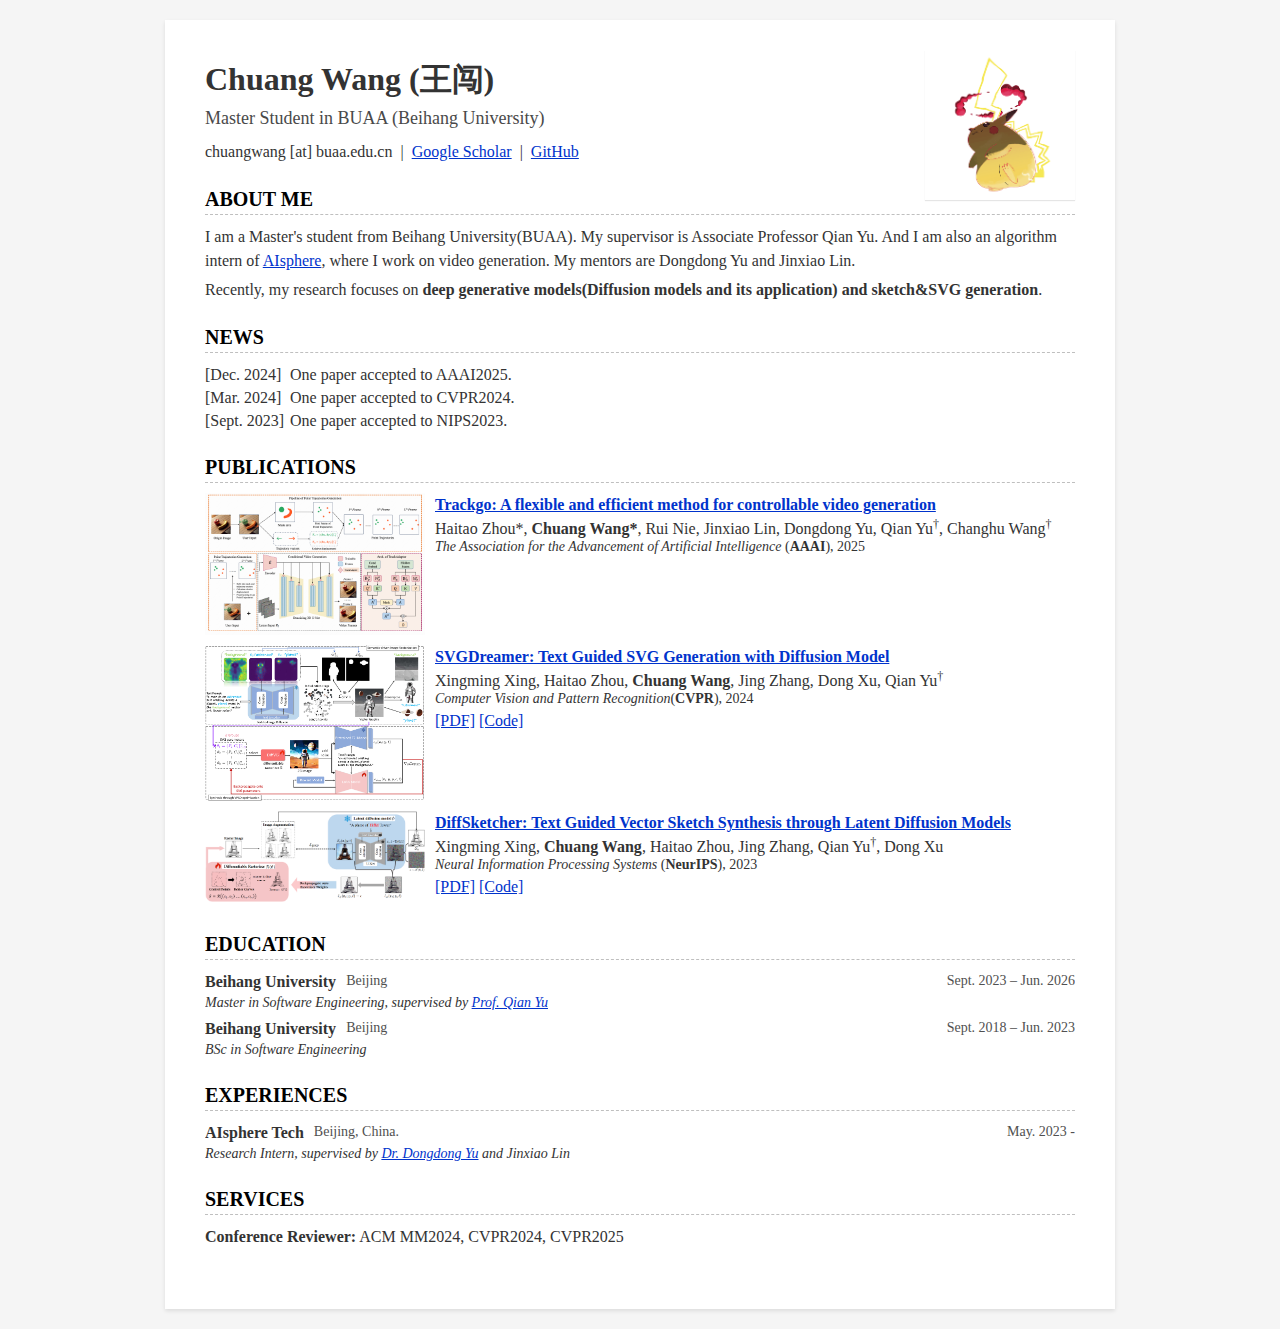
<file: index.html>
<!DOCTYPE html>
<html lang="en">

<head>
  <meta http-equiv="Content-Type" content="text/html; charset=UTF-8">

  <meta http-equiv="X-UA-Compatible" content="IE=edge">

  <meta name="viewport" content="widnth=device-width, initial-scale=1.0">
  <meta name="description" content="Chuang Wang - Homepage">


  <title>Chuang Wang - Homepage</title>


  <link rel="stylesheet" href="./Chuang Wang - Homepage_files/bootstrap.min.css">
  <link rel="stylesheet" href="./Chuang Wang - Homepage_files/all.min.css">
  <link rel="stylesheet" href="./Chuang Wang - Homepage_files/academicons.min.css">
  <link rel="stylesheet" href="./Chuang Wang - Homepage_files/charts.min.css">
  <link id="theme-style" rel="stylesheet" href="./Chuang Wang - Homepage_files/main.css">

  <link rel="icon" type="image/png" href="./Chuang Wang - Homepage_files/plant.png">


  <!-- Global site tag (gtag.js) - Google Analytics
<script async src="https://www.googletagmanager.com/gtag/js?id="></script>
<script>
    window.dataLayer = window.dataLayer || [];
    function gtag() {dataLayer.push(arguments);}
    gtag('js', new Date());

    gtag('config', '');
</script> -->
  <!-- Global site tag (gtag.js) - Google Analytics -->


  <!-- <script type="module" src="/assets/js/background_box.js"></script> -->
  <script type="module" src="./Chuang Wang - Homepage_files/background_star.js.下载"></script>

  <style type="text/css">
    .dg ul {
      list-style: none;
      margin: 0;
      padding: 0;
      width: 100%;
      clear: both
    }

    .dg.ac {
      position: fixed;
      top: 0;
      left: 0;
      right: 0;
      height: 0;
      z-index: 0
    }

    .dg:not(.ac) .main {
      overflow: hidden
    }

    .dg.main {
      -webkit-transition: opacity .1s linear;
      -o-transition: opacity .1s linear;
      -moz-transition: opacity .1s linear;
      transition: opacity .1s linear
    }

    .dg.main.taller-than-window {
      overflow-y: auto
    }

    .dg.main.taller-than-window .close-button {
      opacity: 1;
      margin-top: -1px;
      border-top: 1px solid #2c2c2c
    }

    .dg.main ul.closed .close-button {
      opacity: 1 !important
    }

    .dg.main:hover .close-button,
    .dg.main .close-button.drag {
      opacity: 1
    }

    .dg.main .close-button {
      -webkit-transition: opacity .1s linear;
      -o-transition: opacity .1s linear;
      -moz-transition: opacity .1s linear;
      transition: opacity .1s linear;
      border: 0;
      line-height: 19px;
      height: 20px;
      cursor: pointer;
      text-align: center;
      background-color: #000
    }

    .dg.main .close-button.close-top {
      position: relative
    }

    .dg.main .close-button.close-bottom {
      position: absolute
    }

    .dg.main .close-button:hover {
      background-color: #111
    }

    .dg.a {
      float: right;
      margin-right: 15px;
      overflow-y: visible
    }

    .dg.a.has-save>ul.close-top {
      margin-top: 0
    }

    .dg.a.has-save>ul.close-bottom {
      margin-top: 27px
    }

    .dg.a.has-save>ul.closed {
      margin-top: 0
    }

    .dg.a .save-row {
      top: 0;
      z-index: 1002
    }

    .dg.a .save-row.close-top {
      position: relative
    }

    .dg.a .save-row.close-bottom {
      position: fixed
    }

    .dg li {
      -webkit-transition: height .1s ease-out;
      -o-transition: height .1s ease-out;
      -moz-transition: height .1s ease-out;
      transition: height .1s ease-out;
      -webkit-transition: overflow .1s linear;
      -o-transition: overflow .1s linear;
      -moz-transition: overflow .1s linear;
      transition: overflow .1s linear
    }

    .dg li:not(.folder) {
      cursor: auto;
      height: 27px;
      line-height: 27px;
      padding: 0 4px 0 5px
    }

    .dg li.folder {
      padding: 0;
      border-left: 4px solid rgba(0, 0, 0, 0)
    }

    .dg li.title {
      cursor: pointer;
      margin-left: -4px
    }

    .dg .closed li:not(.title),
    .dg .closed ul li,
    .dg .closed ul li>* {
      height: 0;
      overflow: hidden;
      border: 0
    }

    .dg .cr {
      clear: both;
      padding-left: 3px;
      height: 27px;
      overflow: hidden
    }

    .dg .property-name {
      cursor: default;
      float: left;
      clear: left;
      width: 40%;
      overflow: hidden;
      text-overflow: ellipsis
    }

    .dg .c {
      float: left;
      width: 60%;
      position: relative
    }

    .dg .c input[type=text] {
      border: 0;
      margin-top: 4px;
      padding: 3px;
      width: 100%;
      float: right
    }

    .dg .has-slider input[type=text] {
      width: 30%;
      margin-left: 0
    }

    .dg .slider {
      float: left;
      width: 66%;
      margin-left: -5px;
      margin-right: 0;
      height: 19px;
      margin-top: 4px
    }

    .dg .slider-fg {
      height: 100%
    }

    .dg .c input[type=checkbox] {
      margin-top: 7px
    }

    .dg .c select {
      margin-top: 5px
    }

    .dg .cr.function,
    .dg .cr.function .property-name,
    .dg .cr.function *,
    .dg .cr.boolean,
    .dg .cr.boolean * {
      cursor: pointer
    }

    .dg .cr.color {
      overflow: visible
    }

    .dg .selector {
      display: none;
      position: absolute;
      margin-left: -9px;
      margin-top: 23px;
      z-index: 10
    }

    .dg .c:hover .selector,
    .dg .selector.drag {
      display: block
    }

    .dg li.save-row {
      padding: 0
    }

    .dg li.save-row .button {
      display: inline-block;
      padding: 0px 6px
    }

    .dg.dialogue {
      background-color: #222;
      width: 460px;
      padding: 15px;
      font-size: 13px;
      line-height: 15px
    }

    #dg-new-constructor {
      padding: 10px;
      color: #222;
      font-family: Monaco, monospace;
      font-size: 10px;
      border: 0;
      resize: none;
      box-shadow: inset 1px 1px 1px #888;
      word-wrap: break-word;
      margin: 12px 0;
      display: block;
      width: 440px;
      overflow-y: scroll;
      height: 100px;
      position: relative
    }

    #dg-local-explain {
      display: none;
      font-size: 11px;
      line-height: 17px;
      border-radius: 3px;
      background-color: #333;
      padding: 8px;
      margin-top: 10px
    }

    #dg-local-explain code {
      font-size: 10px
    }

    #dat-gui-save-locally {
      display: none
    }

    .dg {
      color: #eee;
      font: 11px 'Lucida Grande', sans-serif;
      text-shadow: 0 -1px 0 #111
    }

    .dg.main::-webkit-scrollbar {
      width: 5px;
      background: #1a1a1a
    }

    .dg.main::-webkit-scrollbar-corner {
      height: 0;
      display: none
    }

    .dg.main::-webkit-scrollbar-thumb {
      border-radius: 5px;
      background: #676767
    }

    .dg li:not(.folder) {
      background: #1a1a1a;
      border-bottom: 1px solid #2c2c2c
    }

    .dg li.save-row {
      line-height: 25px;
      background: #dad5cb;
      border: 0
    }

    .dg li.save-row select {
      margin-left: 5px;
      width: 108px
    }

    .dg li.save-row .button {
      margin-left: 5px;
      margin-top: 1px;
      border-radius: 2px;
      font-size: 9px;
      line-height: 7px;
      padding: 4px 4px 5px 4px;
      background: #c5bdad;
      color: #fff;
      text-shadow: 0 1px 0 #b0a58f;
      box-shadow: 0 -1px 0 #b0a58f;
      cursor: pointer
    }

    .dg li.save-row .button.gears {
      background: #c5bdad url([data-uri]) 2px 1px no-repeat;
      height: 7px;
      width: 8px
    }

    .dg li.save-row .button:hover {
      background-color: #bab19e;
      box-shadow: 0 -1px 0 #b0a58f
    }

    .dg li.folder {
      border-bottom: 0
    }

    .dg li.title {
      padding-left: 16px;
      background: #000 url([data-uri]) 6px 10px no-repeat;
      cursor: pointer;
      border-bottom: 1px solid rgba(255, 255, 255, 0.2)
    }

    .dg .closed li.title {
      background-image: url([data-uri])
    }

    .dg .cr.boolean {
      border-left: 3px solid #806787
    }

    .dg .cr.color {
      border-left: 3px solid
    }

    .dg .cr.function {
      border-left: 3px solid #e61d5f
    }

    .dg .cr.number {
      border-left: 3px solid #2FA1D6
    }

    .dg .cr.number input[type=text] {
      color: #2FA1D6
    }

    .dg .cr.string {
      border-left: 3px solid #1ed36f
    }

    .dg .cr.string input[type=text] {
      color: #1ed36f
    }

    .dg .cr.function:hover,
    .dg .cr.boolean:hover {
      background: #111
    }

    .dg .c input[type=text] {
      background: #303030;
      outline: none
    }

    .dg .c input[type=text]:hover {
      background: #3c3c3c
    }

    .dg .c input[type=text]:focus {
      background: #494949;
      color: #fff
    }

    .dg .c .slider {
      background: #303030;
      cursor: ew-resize
    }

    .dg .c .slider-fg {
      background: #2FA1D6;
      max-width: 100%
    }

    .dg .c .slider:hover {
      background: #3c3c3c
    }

    .dg .c .slider:hover .slider-fg {
      background: #44abda
    }
  </style>
  <style type="text/css">
    .dg ul {
      list-style: none;
      margin: 0;
      padding: 0;
      width: 100%;
      clear: both
    }

    .dg.ac {
      position: fixed;
      top: 0;
      left: 0;
      right: 0;
      height: 0;
      z-index: 0
    }

    .dg:not(.ac) .main {
      overflow: hidden
    }

    .dg.main {
      -webkit-transition: opacity .1s linear;
      -o-transition: opacity .1s linear;
      -moz-transition: opacity .1s linear;
      transition: opacity .1s linear
    }

    .dg.main.taller-than-window {
      overflow-y: auto
    }

    .dg.main.taller-than-window .close-button {
      opacity: 1;
      margin-top: -1px;
      border-top: 1px solid #2c2c2c
    }

    .dg.main ul.closed .close-button {
      opacity: 1 !important
    }

    .dg.main:hover .close-button,
    .dg.main .close-button.drag {
      opacity: 1
    }

    .dg.main .close-button {
      -webkit-transition: opacity .1s linear;
      -o-transition: opacity .1s linear;
      -moz-transition: opacity .1s linear;
      transition: opacity .1s linear;
      border: 0;
      line-height: 19px;
      height: 20px;
      cursor: pointer;
      text-align: center;
      background-color: #000
    }

    .dg.main .close-button.close-top {
      position: relative
    }

    .dg.main .close-button.close-bottom {
      position: absolute
    }

    .dg.main .close-button:hover {
      background-color: #111
    }

    .dg.a {
      float: right;
      margin-right: 15px;
      overflow-y: visible
    }

    .dg.a.has-save>ul.close-top {
      margin-top: 0
    }

    .dg.a.has-save>ul.close-bottom {
      margin-top: 27px
    }

    .dg.a.has-save>ul.closed {
      margin-top: 0
    }

    .dg.a .save-row {
      top: 0;
      z-index: 1002
    }

    .dg.a .save-row.close-top {
      position: relative
    }

    .dg.a .save-row.close-bottom {
      position: fixed
    }

    .dg li {
      -webkit-transition: height .1s ease-out;
      -o-transition: height .1s ease-out;
      -moz-transition: height .1s ease-out;
      transition: height .1s ease-out;
      -webkit-transition: overflow .1s linear;
      -o-transition: overflow .1s linear;
      -moz-transition: overflow .1s linear;
      transition: overflow .1s linear
    }

    .dg li:not(.folder) {
      cursor: auto;
      height: 27px;
      line-height: 27px;
      padding: 0 4px 0 5px
    }

    .dg li.folder {
      padding: 0;
      border-left: 4px solid rgba(0, 0, 0, 0)
    }

    .dg li.title {
      cursor: pointer;
      margin-left: -4px
    }

    .dg .closed li:not(.title),
    .dg .closed ul li,
    .dg .closed ul li>* {
      height: 0;
      overflow: hidden;
      border: 0
    }

    .dg .cr {
      clear: both;
      padding-left: 3px;
      height: 27px;
      overflow: hidden
    }

    .dg .property-name {
      cursor: default;
      float: left;
      clear: left;
      width: 40%;
      overflow: hidden;
      text-overflow: ellipsis
    }

    .dg .c {
      float: left;
      width: 60%;
      position: relative
    }

    .dg .c input[type=text] {
      border: 0;
      margin-top: 4px;
      padding: 3px;
      width: 100%;
      float: right
    }

    .dg .has-slider input[type=text] {
      width: 30%;
      margin-left: 0
    }

    .dg .slider {
      float: left;
      width: 66%;
      margin-left: -5px;
      margin-right: 0;
      height: 19px;
      margin-top: 4px
    }

    .dg .slider-fg {
      height: 100%
    }

    .dg .c input[type=checkbox] {
      margin-top: 7px
    }

    .dg .c select {
      margin-top: 5px
    }

    .dg .cr.function,
    .dg .cr.function .property-name,
    .dg .cr.function *,
    .dg .cr.boolean,
    .dg .cr.boolean * {
      cursor: pointer
    }

    .dg .cr.color {
      overflow: visible
    }

    .dg .selector {
      display: none;
      position: absolute;
      margin-left: -9px;
      margin-top: 23px;
      z-index: 10
    }

    .dg .c:hover .selector,
    .dg .selector.drag {
      display: block
    }

    .dg li.save-row {
      padding: 0
    }

    .dg li.save-row .button {
      display: inline-block;
      padding: 0px 6px
    }

    .dg.dialogue {
      background-color: #222;
      width: 460px;
      padding: 15px;
      font-size: 13px;
      line-height: 15px
    }

    #dg-new-constructor {
      padding: 10px;
      color: #222;
      font-family: Monaco, monospace;
      font-size: 10px;
      border: 0;
      resize: none;
      box-shadow: inset 1px 1px 1px #888;
      word-wrap: break-word;
      margin: 12px 0;
      display: block;
      width: 440px;
      overflow-y: scroll;
      height: 100px;
      position: relative
    }

    #dg-local-explain {
      display: none;
      font-size: 11px;
      line-height: 17px;
      border-radius: 3px;
      background-color: #333;
      padding: 8px;
      margin-top: 10px
    }

    #dg-local-explain code {
      font-size: 10px
    }

    #dat-gui-save-locally {
      display: none
    }

    .dg {
      color: #eee;
      font: 11px 'Lucida Grande', sans-serif;
      text-shadow: 0 -1px 0 #111
    }

    .dg.main::-webkit-scrollbar {
      width: 5px;
      background: #1a1a1a
    }

    .dg.main::-webkit-scrollbar-corner {
      height: 0;
      display: none
    }

    .dg.main::-webkit-scrollbar-thumb {
      border-radius: 5px;
      background: #676767
    }

    .dg li:not(.folder) {
      background: #1a1a1a;
      border-bottom: 1px solid #2c2c2c
    }

    .dg li.save-row {
      line-height: 25px;
      background: #dad5cb;
      border: 0
    }

    .dg li.save-row select {
      margin-left: 5px;
      width: 108px
    }

    .dg li.save-row .button {
      margin-left: 5px;
      margin-top: 1px;
      border-radius: 2px;
      font-size: 9px;
      line-height: 7px;
      padding: 4px 4px 5px 4px;
      background: #c5bdad;
      color: #fff;
      text-shadow: 0 1px 0 #b0a58f;
      box-shadow: 0 -1px 0 #b0a58f;
      cursor: pointer
    }

    .dg li.save-row .button.gears {
      background: #c5bdad url([data-uri]) 2px 1px no-repeat;
      height: 7px;
      width: 8px
    }

    .dg li.save-row .button:hover {
      background-color: #bab19e;
      box-shadow: 0 -1px 0 #b0a58f
    }

    .dg li.folder {
      border-bottom: 0
    }

    .dg li.title {
      padding-left: 16px;
      background: #000 url([data-uri]) 6px 10px no-repeat;
      cursor: pointer;
      border-bottom: 1px solid rgba(255, 255, 255, 0.2)
    }

    .dg .closed li.title {
      background-image: url([data-uri])
    }

    .dg .cr.boolean {
      border-left: 3px solid #806787
    }

    .dg .cr.color {
      border-left: 3px solid
    }

    .dg .cr.function {
      border-left: 3px solid #e61d5f
    }

    .dg .cr.number {
      border-left: 3px solid #2FA1D6
    }

    .dg .cr.number input[type=text] {
      color: #2FA1D6
    }

    .dg .cr.string {
      border-left: 3px solid #1ed36f
    }

    .dg .cr.string input[type=text] {
      color: #1ed36f
    }

    .dg .cr.function:hover,
    .dg .cr.boolean:hover {
      background: #111
    }

    .dg .c input[type=text] {
      background: #303030;
      outline: none
    }

    .dg .c input[type=text]:hover {
      background: #3c3c3c
    }

    .dg .c input[type=text]:focus {
      background: #494949;
      color: #fff
    }

    .dg .c .slider {
      background: #303030;
      cursor: ew-resize
    }

    .dg .c .slider-fg {
      background: #2FA1D6;
      max-width: 100%
    }

    .dg .c .slider:hover {
      background: #3c3c3c
    }

    .dg .c .slider:hover .slider-fg {
      background: #44abda
    }
  </style>
  <style>
    .crx_bdwk_down_wrap {
      top: 70%;
      left: 0;
      position: fixed;
      z-index: 99999999;
      color: #fff;
      user-select: none;
    }

    .crx_bdwk_down_wrap .crx_bdwk_down_loading {
      background-color: #666;
      cursor: wait;
      width: 126px;
      text-align: center;
      padding: 16px 0;
    }

    .crx_bdwk_down_wrap .crx_bdwk_down_loading p {
      font-size: 14px;
    }

    .crx_bdwk_down_wrap .crx_bdwk_down_loading small {
      font-size: 10px;
    }

    .crx_bdwk_down_wrap .crx_bdwk_down_btn {
      width: 126px;
      height: 60px;
      display: flex;
      align-items: center;
      justify-content: center;
      cursor: pointer;
      font-size: 14px;
      background-color: #dd5a57;
      position: relative;
    }

    .crx_bdwk_down_wrap .crx_bdwk_down_types {
      display: flex;
      text-align: center;
      align-items: center;
      background-color: #666;
      font-size: 12px;
    }

    .crx_bdwk_down_wrap .crx_bdwk_down_types div {
      position: relative;
    }

    .crx_bdwk_down_wrap .crx_bdwk_down_types div:after {
      content: ' ';
      height: 12px;
      width: 1px;
      background-color: #eee;
      position: absolute;
      top: 10px;
      right: 0;
      transform: scaleX(0.5);
    }

    .crx_bdwk_down_wrap .crx_bdwk_down_types div:last-child:after {
      display: none;
    }

    .crx_bdwk_down_wrap .crx_bdwk_down_types_check {
      flex: 1;
      color: #dd5a57;
      padding: 8px;
      cursor: pointer;
      font-weight: bold;
    }

    .crx_bdwk_down_wrap .crx_bdwk_down_types_uncheck {
      flex: 1;
      padding: 8px;
      cursor: pointer;
      color: #fff;
      font-weight: lighter;
    }
  </style>
</head>

<body>


  <!-- <canvas id="bg"></canvas> -->

  <div class="wrapper">


    <section class="section intro-section">


      <div class="avatar-container">
        <img class="avatar" src="./Chuang Wang - Homepage_files/pika.png" alt="avatar">
      </div>

      <div class="intro-container">

        <div class="header">
          <h2 class="name">Chuang Wang (王闯)</h2>

          <h3 class="title">Master Student in BUAA (Beihang University)</h3>

        </div>


        <div class="contact">


          <ul class="list-unstyled contact-list">


            <li class="email">
              <!-- <a class="link" href="mailto:fangzhouhong820@gmail.com">fangzhouhong820 [at] gmail.com</a> -->
              chuangwang [at] buaa.edu.cn
            </li>

            <li class="google-scholar">
              <a class="link" href="https://scholar.google.com.hk/citations?user=e0W4Q90AAAAJ&hl=zh-CN" target="_blank">Google Scholar</a>
            </li>

            <li class="github">
              <a class="link" href="https://github.com/buaaer-stack" target="_blank">GitHub</a>
            </li>


          </ul>


        </div>
      </div>


    </section>


    <section class="section profile-section">

      <div class="section-title">
        About Me
      </div>

      <div class="details">

        <p> I am a Master's student from Beihang University(BUAA). My supervisor is Associate Professor Qian
          Yu.
          And I am also an algorithm intern of <a href="https://aishiai.com/">AIsphere</a>,
          where I work on video generation. My mentors are Dongdong Yu and Jinxiao Lin.
          <!-- <p> I got my Undergraduate's degree from the BUAA. -->
          <p> Recently, my research focuses on <b>deep generative models(Diffusion models and its application)
              and sketch&SVG generation</b>.

            <!-- <p>
                    ✈️ I will be attending the ECCV 2024 conference in Milano If you are interested, I would be delighted to have a coffee chat to discuss the research and potential collaboration.
                </p> -->
      </div>

    </section>


    <section class="section news-section">
      <div class="section-title">
        News
      </div>


      <div class="item">

        <div class="upper-row">
          <div class="time">[Dec. 2024] </div>
          <div class="cont">
            <p>One paper accepted to AAAI2025.</p>

          </div>
        </div>

      </div>

      <div class="item">

        <div class="upper-row">
          <div class="time">[Mar. 2024] </div>
          <div class="cont">
            <p>One paper accepted to CVPR2024.</p>

          </div>
        </div>

      </div>

      <div class="item">

        <div class="upper-row">
          <div class="time">[Sept. 2023] </div>
          <div class="cont">
            <p>One paper accepted to NIPS2023.</p>

          </div>
        </div>

      </div>


      <!-- <div class="item">

                <div class="upper-row">
                    <div class="time">[Sept. 2023] </div>
                    <div class="cont">
                        <p>One paper accepted to NeurIPS2023.</p>

                    </div>
                </div>

            </div>


            <div class="item">

                <div class="upper-row">
                    <div class="time">[Nov. 2022] </div>
                    <div class="cont">
                        <p>One paper accepted to AAAI2023.</p>

                    </div>
                </div>

            </div>

            <div class="item">

                <div class="upper-row">
                    <div class="time">[Oct. 2022] </div>
                    <div class="cont">
                        <p>One paper accepted to EMNLP2022-Findings.</p>

                    </div>
                </div>

            </div>

            <div class="item">

                <div class="upper-row">
                    <div class="time">[Jan. 2022] </div>
                    <div class="cont">
                        <p>We construct a benchmark for Chinese text recognition.</p>

                    </div>
                </div>

            </div>


            <div class="item">

                <div class="upper-row">
                    <div class="time">[Dec. 2021] </div>
                    <div class="cont">
                        <p>One paper accepted to AAAI2022.</p>

                    </div>
                </div>

            </div>


            <div class="item">

                <div class="upper-row">
                    <div class="time">[Apr. 2021] </div>
                    <div class="cont">
                        <p>One paper accepted to IJCAI2021.</p>

                    </div>
                </div>

            </div>

            <div class="item">

                <div class="upper-row">
                    <div class="time">[Mar. 2021] </div>
                    <div class="cont">
                        <p>One paper accepted to CVPR2021.</p>

                    </div>
                </div>

            </div> -->


    </section>


    <section class="section publications-section">

      <div class="section-title">
        Publications
      </div>


      <div class="publication-container">
        <div class="teaser-container">
          <img class="teaser" src="./Chuang Wang - Homepage_files/TrackGo.png" alt="TrackGo.png">
        </div>


        <div class="info-container">

          <p class="title">

            <a class="title_link" target="_blank">
              Trackgo: A flexible and efficient method for controllable video generation
            </a>

          </p>

          <div class="authors">
            Haitao Zhou*, <b>Chuang Wang*</b>, Rui Nie, Jinxiao Lin, Dongdong Yu, Qian Yu<sup>†</sup>, Changhu Wang<sup>†</sup>
          </div>

          <div class="conference">
            <!-- <p><em>Technical Report</em>, 2023</p> -->
            <p><em>The Association for the Advancement of Artificial Intelligence</em> (<strong>AAAI</strong>), 2025</p>
            <!-- <p>✨ <em><strong>Top10</strong> in the Hugging Face Space Trending List at Dec. 31st 2023; Featured as Space of the Week.</p></em> -->
          </div>

          <!-- <a class="url" href="https://arxiv.org/abs/2408.11475" target="_blank">[PDF]</a> -->

          <!-- <a class="url" href="https://github.com/microsoft/unilm/tree/master/textdiffuser-2" target="_blank">[Code]</a>
                    <a class="url" href="https://jingyechen.github.io/textdiffuser2/"
                        target="_blank">[ProjectPage]</a>
                    <a class="url" href="https://huggingface.co/spaces/JingyeChen22/TextDiffuser-2" target="_blank">[HuggingFace]</a>
                    <a class="url" href="https://twitter.com/jingyechen10934/status/1735501701946462559"
                        target="_blank">[Twitter]</a>
                    <a class="url" href="https://mp.weixin.qq.com/s/ADI3wMYk_2DiO9lViR7D2Q"
                        target="_blank">[PaperWeekly]</a>
                    <a class="url" href="https://discord.gg/q7eHPupu" target="_blank">[Discord]</a>
                    <a class="url" href="./Chuang Wang - Homepage_files/td2_gift.jpg" target="_blank">[?]</a> -->
        </div>
      </div>

      <div class="publication-container">
        <div class="teaser-container">
          <img class="teaser" src="./Chuang Wang - Homepage_files/svgdreamer_cvpr2024.png" alt="svgdreamer_cvpr2024.png">
        </div>


        <div class="info-container">

          <p class="title">

            <a class="title_link" href="https://arxiv.org/abs/2312.16476" target="_blank">
              SVGDreamer: Text Guided SVG Generation with Diffusion Model
            </a>

          </p>

          <div class="authors">
            Xingming Xing, Haitao Zhou, <b>Chuang Wang</b>, Jing Zhang, Dong Xu, Qian Yu<sup>†</sup>
          </div>

          <div class="conference">
            <p><em>Computer Vision and Pattern Recognition</em>(<b>CVPR</b>), 2024</p>
          </div>

          <a class="url" href="https://arxiv.org/abs/2312.16476" target="_blank">[PDF]</a>
          <a class="url" href="https://github.com/ximinng/SVGDreamer" target="_blank">[Code]</a>
        </div>
      </div>


      <div class="publication-container">
        <div class="teaser-container">
          <img class="teaser" src="./Chuang Wang - Homepage_files/diffsketcher_nips2023.png" alt="diffsketcher_nips2023.png">
        </div>


        <div class="info-container">

          <p class="title">

            <a class="title_link" href="https://arxiv.org/abs/2306.14685" target="_blank">
              DiffSketcher: Text Guided Vector Sketch Synthesis through Latent Diffusion Models
            </a>

          </p>

          <div class="authors">
            Xingming Xing, <b>Chuang Wang</b>, Haitao Zhou, Jing Zhang, Qian Yu<sup>†</sup>, Dong Xu
          </div>

          <div class="conference">
            <p><em>Neural Information Processing Systems</em> (<strong>NeurIPS</strong>), 2023</p>
            <!-- <p>✨ <em><strong>Top10</strong> in the Hugging Face Space Trending List at Jun. 29st 2023; Featured as Space of the Week.</p></em> -->
          </div>

          <a class="url" href="https://arxiv.org/abs/2306.14685" target="_blank">[PDF]</a>
          <a class="url" href="https://github.com/ximinng/DiffSketcher" target="_blank">[Code]</a>
          <!-- <a class="url" href="https://jingyechen.github.io/textdiffuser/"
                        target="_blank">[ProjectPage]</a>
                    <a class="url" href="https://huggingface.co/spaces/JingyeChen22/TextDiffuser"
                        target="_blank">[HuggingFace]</a>
                    <a class="url" href="https://colab.research.google.com/drive/115Qw0l5dhjlTtrbywMWRwhz9IxKE4_Dg?usp=sharing"
                        target="_blank">[GoogleColab]</a>
                    <a class="url" href="https://twitter.com/_akhaliq/status/1659382175253372929"
                        target="_blank">[Twitter]</a>
                    <a class="url" href="https://zhuanlan.zhihu.com/p/634465980"
                        target="_blank">[Zhihu]</a> -->
        </div>
      </div>


      <!-- <div class="publication-container">
                <div class="teaser-container">
                    <img class="teaser" src="./Chuang Wang - Homepage_files/trocr.jpg" alt="trocr.jpg">
                </div>

                <div class="info-container">

                    <p class="title">

                        <a class="title_link" href="https://arxiv.org/pdf/2109.10282" target="_blank">TrOCR:
                            Transformer-based Optical Character Recognition with Pre-trained Models
                        </a>

                    </p>

                    <div class="authors">
                        <p>Minghao Li, Tengchao Lv, <strong>Chuang Wang</strong>, Lei Cui, Yijuan Lu, Dinei Florencio,
                            Cha Zhang, Zhoujun Li, Furu Wei</p>
                    </div>



                    <div class="conference">
                        <p><em>AAAI Conference on Artificial Intelligence</em> (<strong>AAAI</strong>), 2023</p>
                    </div>



                    <a class="url" href="https://arxiv.org/pdf/2109.10282" target="_blank">[PDF]</a>
                    <a class="url" href="https://github.com/microsoft/unilm/tree/master/trocr"
                        target="_blank">[Code]</a>
                    <a class="url" href="https://huggingface.co/microsoft/trocr-base-printed"
                        target="_blank">[HuggingFace]</a>

                </div>
            </div> -->


      <!-- <div class="publication-container">
                <div class="teaser-container">
                    <img class="teaser" src="./Chuang Wang - Homepage_files/xdoc.png" alt="xdoc.jpg">
                </div>

                <div class="info-container">

                    <p class="title">

                        <a class="title_link" href="https://arxiv.org/abs/2210.02849" target="_blank">XDoc: Unified
                            Pre-training for Cross-Format Document Understanding
                        </a>

                    </p>

                    <div class="authors">
                        <p><strong>Chuang Wang</strong>, Tengchao Lv, Lei Cui, Cha Zhang, Furu Wei</p>
                    </div>



                    <div class="conference">
                        <p><em>Empirical Methods in Natural Language Processing</em> (<strong>EMNLP-Findings</strong>),
                            2022</p>
                    </div>



                    <a class="url" href="https://arxiv.org/abs/2210.02849" target="_blank">[PDF]</a>
                    <a class="url" href="https://github.com/microsoft/unilm/tree/master/xdoc" target="_blank">[Code]</a>
                    <a class="url" href="https://huggingface.co/microsoft/xdoc-base" target="_blank">[HuggingFace]</a>


                </div>
            </div> -->


      <!-- <div class="publication-container">
                <div class="teaser-container">
                    <img class="teaser" src="./Chuang Wang - Homepage_files/benchmark.jpg" alt="benchmark.jpg">
                </div>

                <div class="info-container">

                    <p class="title">

                        <a class="title_link" href="https://arxiv.org/abs/2112.15093" target="_blank">Benchmarking
                            Chinese Text Recognition: Datasets, Baselines, and an Empirical Study
                        </a>

                    </p>

                    <div class="authors">
                        <p><strong>Chuang Wang</strong>, Haiyang Yu, Jianqi Ma, Mengnan Guan, Xixi Xu, Xiaocong Wang,
                            Shaobo Qu, Bin Li, Xiangyang Xue</p>
                    </div>



                    <div class="conference">
                        <p><em>Technical Report</em>, 2022</p>
                    </div>



                    <a class="url" href="https://arxiv.org/abs/2112.15093" target="_blank">[PDF]</a>



                    <a class="url" href="https://github.com/FudanVI/benchmarking-chinese-text-recognition"
                        target="_blank">[Code]</a>
                    <a class="url" href="https://zhuanlan.zhihu.com/p/453513716" target="_blank">[Zhihu]</a>

                </div>
            </div>

            <div class="publication-container">
                <div class="teaser-container">
                    <img class="teaser" src="./Chuang Wang - Homepage_files/text-gestalt.jpg" alt="text-gestalt.jpg">
                </div>

                <div class="info-container">

                    <p class="title">

                        <a class="title_link" href="https://arxiv.org/abs/2112.08171" target="_blank">Text Gestalt:
                            Stroke-Aware Scene Text Image Super-Resolution
                        </a>

                    </p>

                    <div class="authors">
                        <p><strong>Chuang Wang</strong>, Haiyang Yu, Jianqi Ma, Bin Li, Xiangyang Xue</p>
                    </div>



                    <div class="conference">
                        <p><em>AAAI Conference on Artificial Intelligence</em> (<strong>AAAI</strong>), 2022</p>
                    </div>



                    <a class="url" href="https://arxiv.org/abs/2112.08171" target="_blank">[PDF]</a>



                    <a class="url" href="https://github.com/FudanVI/FudanOCR/tree/main/text-gestalt"
                        target="_blank">[Code]</a>






                </div>
            </div>

            <div class="publication-container">
                <div class="teaser-container">
                    <img class="teaser" src="./Chuang Wang - Homepage_files/stroke-level-decomposition.png"
                        alt="stroke-level-decomposition.png">
                </div>

                <div class="info-container">

                    <p class="title">

                        <a class="title_link" href="https://arxiv.org/abs/2106.11613" target="_blank">Zero-Shot Chinese
                            Character Recognition with Stroke-Level Decomposition

                        </a>

                    </p>

                    <div class="authors">
                        <p><strong>Chuang Wang</strong>, Bin Li, Xiangyang Xue</p>
                        </p>
                    </div>



                    <div class="conference">
                        <p><em>International Joint Conference on Artifical intelligence</em> (<strong>IJCAI</strong>),
                            2021</p>
                    </div>



                    <a class="url" href="https://arxiv.org/abs/2106.11613" target="_blank">[PDF]</a>

                    <a class="url" href="https://github.com/FudanVI/FudanOCR/tree/main/stroke-level-decomposition"
                        target="_blank">[Code]</a>






                </div>
            </div>

            <div class="publication-container">
                <div class="teaser-container">
                    <img class="teaser" src="./Chuang Wang - Homepage_files/scene-text-telescope.png"
                        alt="scene-text-telescope.png">
                </div>

                <div class="info-container">

                    <p class="title">

                        <a class="title_link"
                            href="https://openaccess.thecvf.com/content/CVPR2021/html/Chen_Scene_Text_Telescope_Text-Focused_Scene_Image_Super-Resolution_CVPR_2021_paper.html"
                            target="_blank">Scene Text Telescope: Text-Focused Scene Image Super-Resolution
                        </a>

                    </p>

                    <div class="authors">
                        <p><strong>Chuang Wang</strong>, Bin Li, Xiangyang Xue</p>
                    </div>



                    <div class="conference">
                        <p><em>IEEE Conference on Computer Vision and Pattern Recognition</em> (<strong>CVPR</strong>),
                            2021</p>
                    </div>



                    <a class="url"
                        href="https://openaccess.thecvf.com/content/CVPR2021/html/Chen_Scene_Text_Telescope_Text-Focused_Scene_Image_Super-Resolution_CVPR_2021_paper.html"
                        target="_blank">[PDF]</a>



                    <a class="url" href="https://github.com/FudanVI/FudanOCR/tree/main/scene-text-telescope"
                        target="_blank">[Code]</a>






                </div>
            </div>

            <div class="publication-container">
                <div class="teaser-container">
                    <img class="teaser" src="./Chuang Wang - Homepage_files/MT-TransUNet.jpg" alt="MT-TransUNet.jpg">
                </div>

                <div class="info-container">

                    <p class="title">

                        <a class="title_link" href="https://arxiv.org/abs/2112.01767" target="_blank">MT-TransUNet:
                            Mediating Multi-Task Tokens in Transformers for Skin Lesion Segmentation and
                            Classification</a>

                    </p>

                    <div class="authors">
                        <p><strong>Chuang Wang</strong>, Jieneng Chen, Zongwei Zhou, Bin Li, Alan Yuille, Yongyi Lu</p>
                    </div>



                    <div class="conference">
                        <p><em>Technical Report</em>, 2021</p>
                    </div>



                    <a class="url" href="https://arxiv.org/abs/2112.01767" target="_blank">[PDF]</a>



                    <a class="url" href="https://github.com/JingyeChen/MT-TransUNet" target="_blank">[Code]</a>






                </div>
            </div> -->

    </section>


    <section class="section experiences-section">
      <div class="section-title">
        Education
      </div>


      <!-- <div class="item">

                <div class="upper-row">
                    <div class="company">
                        HKUST

                    </div>
                    <div class="location"> Hong Kong</div>
                    <div class="time">Sept. 2022 – </div>
                </div>

                <div class="below-row">
                    <div class="role">PhD Student in Computer Science, supervised by <a
                            href="https://scholar.google.com/citations?hl=zh-CN&user=lLMX9hcAAAAJ&view_op=list_works&sortby=pubdate"
                            target="_blank">Prof. Qifeng Chen</a>
                    </div>
                </div>




            </div> -->


      <div class="item">

        <div class="upper-row">
          <div class="company">
            Beihang University

          </div>
          <div class="location">Beijing</div>
          <div class="time">Sept. 2023 – Jun. 2026</div>
        </div>

        <div class="below-row">
          <div class="role">Master in Software Engineering, supervised by <a href="https://scholar.google.com.hk/citations?user=mmm90qgAAAAJ&hl=zh-CN" target="_blank">Prof.
              Qian Yu</a>
          </div>


        </div>

        <div class="item">

          <div class="upper-row">
            <div class="company">
              Beihang University

            </div>
            <div class="location">Beijing</div>
            <div class="time">Sept. 2018 – Jun. 2023</div>
          </div>

          <div class="below-row">
            <div class="role">BSc in Software Engineering</div>
          </div>


        </div>


    </section>


    <section class="section experiences-section">
      <div class="section-title">
        Experiences
      </div>


      <div class="item">

        <div class="upper-row">
          <div class="company">
            AIsphere Tech

          </div>
          <div class="location"> Beijing, China.</div>
          <div class="time">May. 2023 - </div>
        </div>

        <div class="below-row">
          <div class="role">Research Intern, supervised by <a href="https://scholar.google.com/citations?user=B2RmjSYAAAAJ&hl=zh-CN" target="_blank">Dr. Dongdong Yu</a> and Jinxiao Lin

          </div>
        </div>
      </div>

      <!-- <div class="item">

                <div class="upper-row">
                    <div class="company">
                        Microsoft Research Asia

                    </div>
                    <div class="location"> Beijing</div>
                    <div class="time">Feb. 2022 – Jul. 2022, Dec. 2022 – Feb. 2024 </div>
                </div>

                <div class="below-row">
                    <div class="role">Research Intern, supervised by <a
                            href="https://scholar.google.com/citations?user=ajJQoUcAAAAJ&hl=zh-CN&oi=ao"
                            target="_blank">Dr. Lei Cui</a>

                    </div>
                </div>
            </div>



            <div class="item">

                <div class="upper-row">
                    <div class="company">
                        Johns Hopkins University

                    </div>
                    <div class="location"> U.S.A.</div>
                    <div class="time">Apr. 2021 – Sept. 2021</div>
                </div>

                <div class="below-row">
                    <div class="role">Summer Intern, supervised by <a
                            href="https://scholar.google.com/citations?user=rIJ99V4AAAAJ&hl=zh-CN&oi=ao"
                            target="_blank">Dr. Yongyi Lu</a>
                        and <a href="https://scholar.google.com/citations?hl=zh-CN&user=FJ-huxgAAAAJ"
                            target="_blank">Prof. Alan Yuille</a>
                    </div>
                </div>
            </div>

            <div class="item">

                <div class="upper-row">
                    <div class="company">
                        University of Cambridge

                    </div>
                    <div class="location">Cambridge, U.K.</div>
                    <div class="time">Jan. 2018 – Feb. 2018</div>
                </div>

                <div class="below-row">
                    <div class="role">Visiting student of winter program</div>
                </div>




            </div> -->


    </section>


    <section class="section service-section">
      <div class="section-title">
        Services
      </div>

      <div class="item">

        <div class="upper-row">
          <div class="name">
            <p><b>Conference Reviewer:</b> ACM MM2024, CVPR2024, CVPR2025</p>
            <!-- <p><b>Journal Reviewer:</b> TMM</p> -->
          </div>
        </div>

      </div>
    </section>

    <!-- <section class="section service-section">
            <div class="section-title">
                Teaching
            </div>

            <div class="item">

                <div class="upper-row">
                    <div class="name">
                        <p><b>2023 Spring:</b> COMP 2011 Programming with C++</p>
                        <p><b>2023 Fall:</b> COMP 2011 Programming with C++</p>
                    </div>
                </div>

            </div>
        </section> -->


    <!-- <section class="section awards-section">
            <div class="section-title">
                Awards &amp; Scholarships
            </div>

            <div class="item">

                <div class="upper-row">
                    <div class="name">
                        <p>Excellent Master Dissertation Award of Shanghai</p>

                    </div>
                    <div class="time">2023</div>
                </div>

            </div>

            <div class="item">

                <div class="upper-row">
                    <div class="name">
                        <p>RedBird PhD Scholarship in HKUST</p>

                    </div>
                    <div class="time">2022</div>
                </div>

            </div>

            <div class="item">

                <div class="upper-row">
                    <div class="name">
                        <p>Outstanding Graduate of Shanghai (top 5%)</p>

                    </div>
                    <div class="time">2022</div>
                </div>

            </div>
            <div class="item">

                <div class="upper-row">
                    <div class="name">
                        <p>Excellent Student Award</p>

                    </div>
                    <div class="time">2021</div>
                </div>

            </div>

            <div class="item">

                <div class="upper-row">
                    <div class="name">
                        <p>National Scholarship (top 1%)</p>

                    </div>
                    <div class="time">2021</div>
                </div>

            </div>


            <div class="item">

                <div class="upper-row">
                    <div class="name">
                        <p>Outstanding Undergraduate of Shanghai (top 5%)</p>

                    </div>
                    <div class="time">2019</div>
                </div>

            </div>

            <div class="item">

                <div class="upper-row">
                    <div class="name">
                        <p>Best Team Award in University of Cambridge as a Leader</p>

                    </div>
                    <div class="time">2018</div>
                </div>

            </div>

            <div class="item">

                <div class="upper-row">
                    <div class="name">
                        <p>Third Class Undergraduate Scholarship</p>

                    </div>
                    <div class="time">2016-2018</div>
                </div>

            </div>

        </section> -->


    <!-- <script type="text/javascript" id="clustrmaps"
            src="//clustrmaps.com/map_v2.js?d=8K2tegru5LAFfZ14AQiS-JA4NfnIMTw8dO7Bp2yIgzw&t=tt&cl=ffffff&w=200"></script>

        </section> -->


    <!-- 

        <footer class="footer">
            <div class="text-center">

                <small id="copyright">
                    Updated: 2023-09-22

                    By Chuang Wang
                </small>
            </div>
        </footer> -->

</body>

</html>
</file>
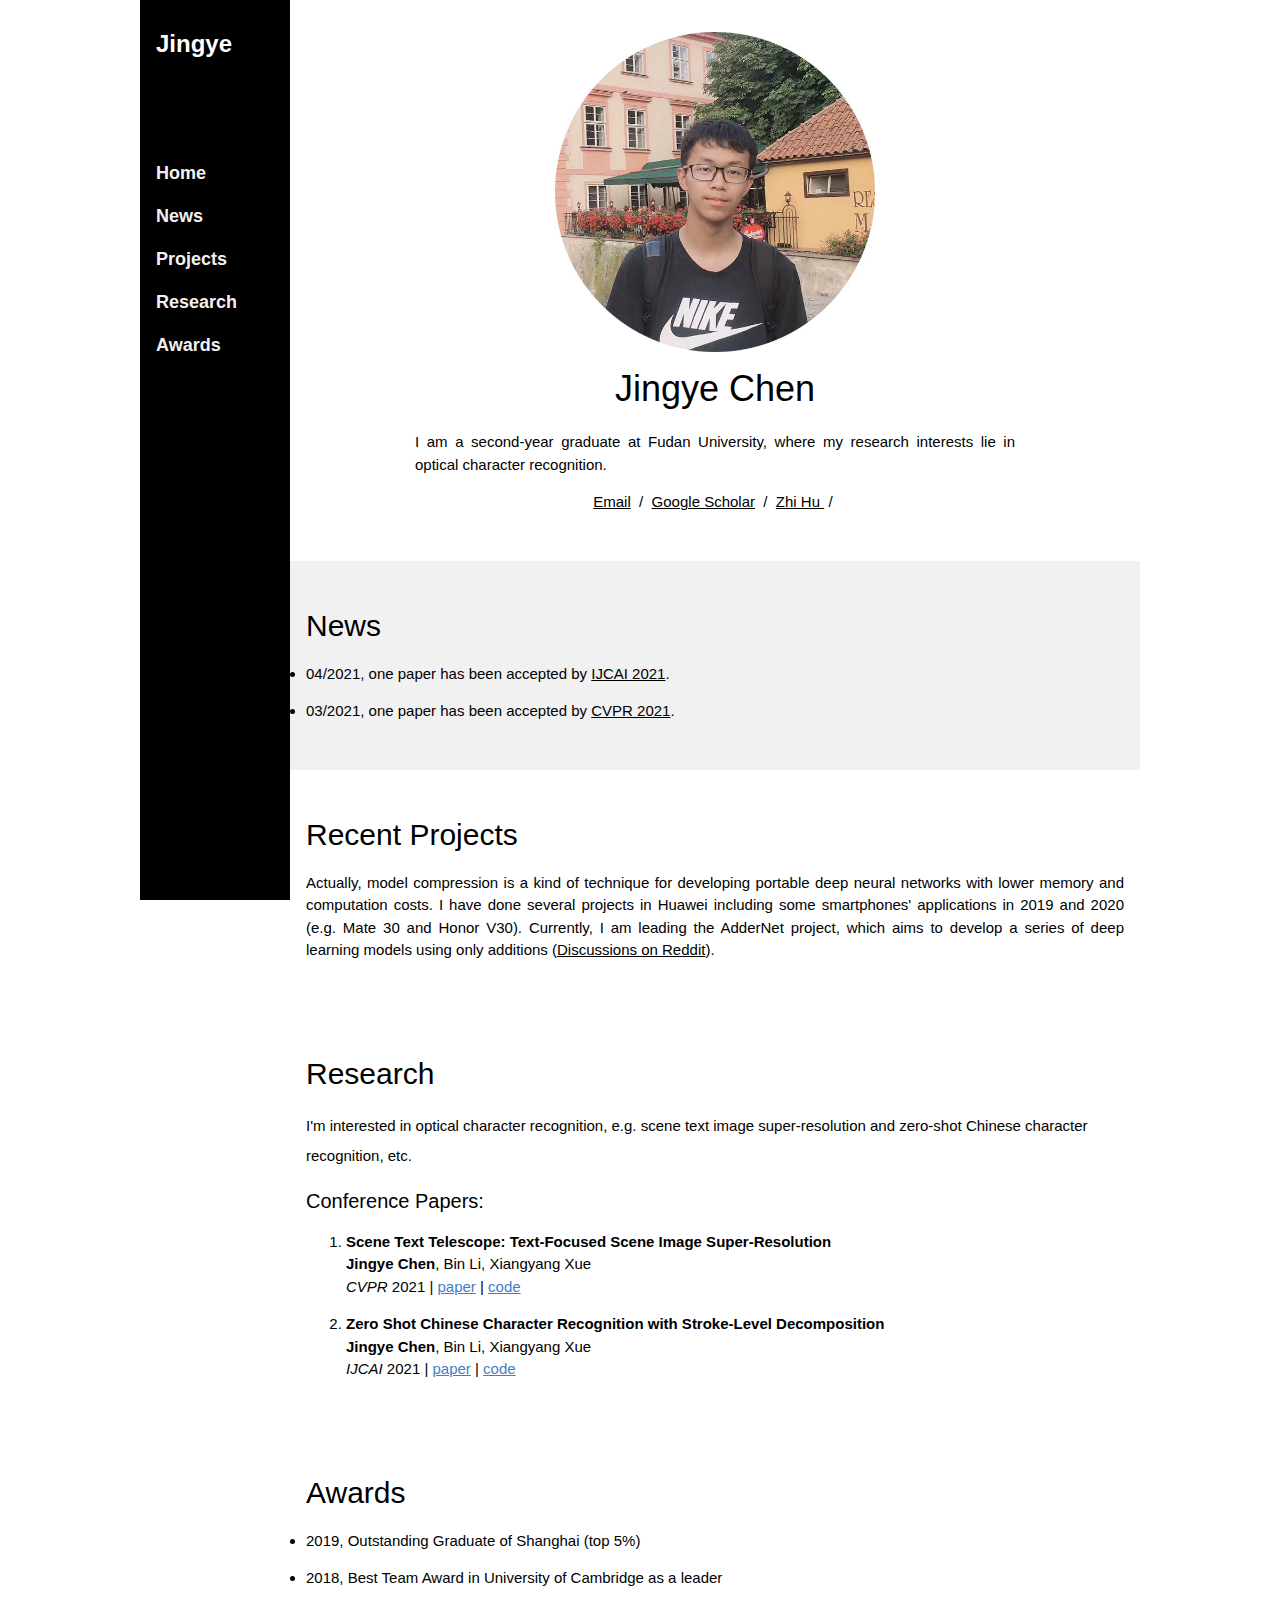
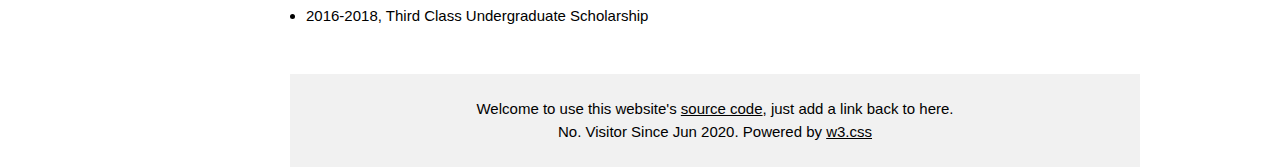
<file: backup/index.html>
<!DOCTYPE html>
<html xmlns="http://www.w3.org/1999/xhtml" xml:lang="en">

<head>

  <title>Jingye Chen's Homepage</title>

  <meta charset="UTF-8">
  <meta name="viewport" content="width=device-width, initial-scale=1">
  <meta http-equiv="Content-Type" content="text/html; charset=UTF-8">
  <meta name="description" content="Jingye Chen is currently a second year graudate at Fudan University">
  <meta name="keywords" content="Jingye Chen, 陈竞晔, Deep Learning, Computer Vision, Fudan University, OCR">
  <meta name="author" content="Jingye Chen" />

  <link rel="stylesheet" href="w3.css">

  <style>
  .w3-sidebar a {font-family: "Roboto", sans-serif}
  body,h1,h2,h3,h4,h5,h6,.w3-wide {font-family: "Montserrat", sans-serif;}
  </style>

  <link rel="icon" type="image/png" href="images/plant.png">
  <!--
  <script src="jquery.min.js"></script>
  <script>
  $(document).ready(function(){
    // Add smooth scrolling to all links
    $("a").on('click', function(event) {

      // Make sure this.hash has a value before overriding default behavior
      if (this.hash !== "") {
        // Prevent default anchor click behavior
        event.preventDefault();

        // Store hash
        var hash = this.hash;

        // Using jQuery's animate() method to add smooth page scroll
        // The optional number (800) specifies the number of milliseconds it takes to scroll to the specified area
        $('html, body').animate({
          scrollTop: $(hash).offset().top
        }, 800, function(){

          // Add hash (#) to URL when done scrolling (default click behavior)
          window.location.hash = hash;
        });
      } // End if
    });
  });
  </script>
  //-->

</head>


<body class="w3-content" style="max-width:1000px">

<!-- Sidebar/menu -->
<nav class="w3-sidebar w3-bar-block w3-black w3-collapse w3-top w3-right" style="z-index:3;width:150px" id="mySidebar">
  <div class="w3-container w3-display-container w3-padding-16">
    <h3><b>Jingye</b></h3>
  </div>
  <div class="w3-padding-64 w3-text-light-grey w3-large" style="font-weight:bold">
    <a href="#home" class="w3-bar-item w3-button">Home</a>
    <a href="#news" class="w3-bar-item w3-button">News</a>
    <a href="#projects" class="w3-bar-item w3-button">Projects</a>
<!--    <a href="#talks" class="w3-bar-item w3-button">Talks</a>-->
    <a href="#publications" class="w3-bar-item w3-button">Research</a>
<!--    <a href="#service" class="w3-bar-item w3-button">Services</a>-->
    <a href="#award" class="w3-bar-item w3-button">Awards</a>
  </div>
</nav>

<!-- Top menu on small screens -->
<header class="w3-bar w3-top w3-hide-large w3-black w3-xlarge">
  <div class="w3-bar-item w3-padding-24">YUNHE</div>
  <a href="javascript:void(0)" class="w3-bar-item w3-button w3-padding-24 w3-right"  style="font-stretch: extra-expanded;" onclick="w3_open()"><b>≡</b></a>
  </div>
</header>

<!-- Overlay effect when opening sidebar on small screens -->
<div class="w3-overlay w3-hide-large" onclick="w3_close()" style="cursor:pointer" title="close side menu" id="myOverlay"></div>

<!-- !PAGE CONTENT! -->
<div class="w3-main" style="margin-left:150px">

  <!-- Push down content on small screens -->
  <div class="w3-hide-large" style="margin-top:83px"></div>

<!-- The Home Section -->
    <div class="w3-container w3-center w3-padding-32" id="home">
      <img style="width: 80%;max-width: 320px" alt="profile photo" src="images/jingyechen.jpg">
      <h1>Jingye Chen</h1>
        <p class="w3-justify" style="width:100%;border:0px;border-spacing:0px;border-collapse:separate;margin-right:auto;margin-left:auto;max-width:600px">
          I am a second-year graduate at Fudan University, where my research interests lie in optical character recognition.
        </p>
        <p class="w3-center">
          <a href="mailto:jingyechen19@fudan.edu.cn">Email</a> &nbsp/&nbsp
          <a href="https://scholar.google.com/citations?user=zfjjlw8AAAAJ&hl=zh-CN&oi=ao">Google Scholar</a> &nbsp/&nbsp
          <a href="https://www.zhihu.com/people/chen-jing-ye-32"> Zhi Hu </a> &nbsp/&nbsp
<!--          <a href="https://dblp.org/pid/63/8217-1.html"> DBLP </a>-->
        </p>
        </tbody></table>
  </div>

<!-- The News Section -->
  <div class="w3-container w3-light-grey w3-padding-32" id="news">
   <h2>News</h2>
      <p><li> 04/2021, one paper has been accepted by <a href="https://ijcai-21.org/">IJCAI 2021</a>.</li></p>
      <p><li> 03/2021, one paper has been accepted by <a href="http://cvpr2021.thecvf.com/">CVPR 2021</a>.</li></p>
      <!--
      <p><li> 06/2020, two papers have been accepted by <a href="https://icml.cc/Conferences/2020/AcceptedPapersInitial">ICML 2020</a>.</li></p>
      <p><li> 07/2020, one paper has been accepted by <a href="http://2020.acmmm.org/accepted-paper-id-list.txt">ACM MM 2020</a>.</li></p>
      <p><li> 02/2020, seven papers have been accepted by <a href="http://openaccess.thecvf.com/menu.py">CVPR 2020</a>.</li></p>
      <p><li> 01/2020, one paper has been accepted by <a href="https://ieeexplore.ieee.org/xpl/RecentIssue.jsp?punumber=5962385">IEEE TNNLS</a>.</li></p>
      <p><li> 11/2019, three papers have been accepted by <a href="https://aaai.org/Conferences/AAAI-20/wp-content/uploads/2020/01/AAAI-20-Accepted-Paper-List.pdf">AAAI 2020</a>.</li></p>
      -->

  </div>
<!-- The Projects Section -->
  <div class="w3-container w3-padding-32" id="projects">
    <h2>Recent Projects</h2>
    <p class="w3-justify">
        Actually, model compression is a kind of technique for developing portable deep neural networks with lower memory and computation costs. I have done several projects in Huawei including some smartphones' applications in 2019 and 2020 (e.g. Mate 30 and Honor V30). Currently, I am leading the AdderNet project, which aims to develop a series of deep learning models using only additions (<a href="https://www.reddit.com/r/MachineLearning/comments/ekw2s1/r_addernet_do_we_really_need_multiplications_in/">Discussions on Reddit</a>).
    </p>

<!--        <h4><li>Adder Neural Networks</li></h4>-->
<!--        <img style="width:96%;" src="images/AdderNet.jpg"> -->
<!--        <p class="w3-justify">-->
<!--        <a style="color: #447ec9" href="https://github.com/huawei-noah/AdderNet">Project Page</a> | <a style="color: #447ec9" href="https://arxiv.org/pdf/2101.10015.pdf">Hardware Implementation</a>-->
<!--        </p>-->
<!--        <p class="w3-justify">-->
<!--        I would like to say, <span style="color:red">AdderNet is very cool!</span> The initial idea was came up in about 2017 when climbing with some friends at Beijing. By replacing all convolutional layers (except the first and the last layers), we now can obtain comparable performance on ResNet architectures. In addition, to make the story more complete, we recent release the hardware implementation and some quantization methods. The results are quite encouraging, we can reduce both <strong>the energy consumption and thecircuit areas significantly without affecting the performance</strong>. Now, we are working on more applications to reduce the costs of launching AI algorithms such as low-level vision, detection, and NLP tasks.-->
<!--        </p>-->

  </div>
  
<!--  &lt;!&ndash; The Talks Section &ndash;&gt;-->
<!--  <div class="w3-container w3-light-grey w3-padding-32" id="talks">-->
<!--    <h2>Talks</h2>-->
<!--      <p><li> 06/2020, "<a href="http://valser.org/webinar/slide/slides/20200603/%E6%A8%A1%E5%9E%8B%E5%8E%8B%E7%BC%A9-%E5%B7%A5%E4%B8%9A%E7%95%8C%E5%92%8C%E5%AD%A6%E6%9C%AF%E7%95%8C%E7%9A%84%E5%B7%AE%E5%BC%82.pdf">AI on the Edge - Discussion on the Gap Between Industry and Academia</a>" at <a  href="http://valser.org/"><strong>VALSE</strong></a> Webinar.</li></p>-->
<!--      <p><li> 05/2020, "<a href="https://www.bilibili.com/video/av925692420/"> Edge AI: Progress and Future Directions</a>" at <a href="https://www.qbitai.com/"> <strong>QbitAI</strong></a> using <a  href="https://www.bilibili.com/"><strong>bilibili</strong></a>.</li></p>-->
<!--  </div>-->
 <!-- The Publications Section -->
  <div class="w3-container w3-padding-32" id="publications">
    <h2>Research</h2>
      <p class="w3-left-align" style="line-height:200%">
        I'm interested in optical character recognition, e.g. scene text image super-resolution and zero-shot Chinese character recognition, etc.
      </p>
    <h4> Conference Papers:</h4>

    <ol>
      
      <p>
      <li><strong>Scene Text Telescope: Text-Focused Scene Image Super-Resolution</strong>
      <br>
      <strong>Jingye Chen</strong>, Bin Li, Xiangyang Xue
      <br>
      <em>CVPR</em> 2021 | <a style="color: #447ec9" href="https://openaccess.thecvf.com/content/CVPR2021/papers/Chen_Scene_Text_Telescope_Text-Focused_Scene_Image_Super-Resolution_CVPR_2021_paper.pdf">paper</a> | <a style="color: #447ec9" href="https://github.com/FudanVI/FudanOCR/tree/main/scene-text-telescope">code</a>
      </p>

      <p>
      <li><strong>Zero Shot Chinese Character Recognition with Stroke-Level Decomposition</strong>
      <br>
      <strong>Jingye Chen</strong>, Bin Li, Xiangyang Xue
      <br>
      <em>IJCAI</em> 2021 | <a style="color: #447ec9" href="https://arxiv.org/abs/2106.11613">paper</a> | <a style="color: #447ec9" href="https://github.com/FudanVI/FudanOCR/tree/main/stroke-level-decomposition">code</a>
      </p>


    </ol>

    </p>
  </div>

<!--&lt;!&ndash; The Services Section &ndash;&gt;-->
<!--  <div class="w3-container w3-light-grey w3-padding-32" id="service">-->
<!--    <h2>Services</h2>-->
<!--      <p><li> Area Chair of <a href="https://icml.cc/Conferences/2021">ICML 2021</a>, <a href="https://nips.cc/Conferences/2021/">NeurIPS 2021</a>.</p>-->
<!--      <p><li> Senior Program Committee Members of <a href="https://ijcai-21.org/">IJCAI 2021</a>, <a href="https://www.ijcai20.org/">IJCAI 2020</a> and <a href="https://www.ijcai19.org/program-committee.html">IJCAI 2019</a>.</p>-->
<!--      <p><li> Journal Reviewers of <a href="https://ieeexplore.ieee.org/xpl/RecentIssue.jsp?punumber=34">IEEE T-PAMI</a>, <a href="https://www.springer.com/journal/11263">IJCV</a>, <a href="https://ieeexplore.ieee.org/xpl/RecentIssue.jsp?punumber=83">IEEE T-IP</a>, <a href="https://ieeexplore.ieee.org/xpl/RecentIssue.jsp?punumber=5962385">IEEE T-NNLS</a>, <a href="https://ieeexplore.ieee.org/xpl/RecentIssue.jsp?punumber=6046">IEEE T-MM</a>, <a href="https://ieeexplore.ieee.org/xpl/RecentIssue.jsp?punumber=69">IEEE T-KDE</a>, etc.</p>-->
<!--      <p><li> Program Committee Members of ICCV 2021, AAAI 2021, ICLR 2021, NeurIPS 2020, ICML 2020, ECCV 2020, CVPR 2020, ICLR 2020, AAAI 2020, ICCV 2019, CVPR 2019, ICLR 2019, AAAI 2019, IJCAI 2018, AAAI 2018, NeurIPS 2018, etc.</p>-->
<!--  </div>-->

  <!-- The Awards Section -->
  <div class="w3-container w3-padding-32" id="award">
    <h2>Awards</h2>
    <p><li> 2019, Outstanding Graduate of Shanghai (top 5%)</p>
    <p><li> 2018, Best Team Award in University of Cambridge as a leader</p>
    <p><li> 2016-2018, Third Class Undergraduate Scholarship</p>
  </div>

  <div class="w3-light-grey w3-center w3-padding-24">

    Welcome to use this website's <a href="https://github.com/JingyeChen/jingyechen.github.io">source code</a>, just add a link back to here.</br>

  <!-- Default Statcounter code for Yunhe Wang's Homepage
  https://www.wangyunhe.site -->
  No.
  <script type="text/javascript">
  var sc_project=12347113; 
  var sc_invisible=0; 
  var sc_security="21aca5d1"; 
  var sc_https=1; 
  var scJsHost = "https://";
  document.write("<sc"+"ript type='text/javascript' src='" + scJsHost+
  "statcounter.com/counter/counter.js'></"+"script>");
  </script> Visitor Since Jun 2020. Powered by <a href="https://www.w3schools.com/w3css/default.asp" title="W3.CSS" target="_blank" class="w3-hover-opacity">w3.css</a>
  <noscript>
    <div class="statcounter"><a title="Web Analytics Made Easy -
  StatCounter" href="https://statcounter.com/" target="_blank"><img
  class="statcounter" src="https://c.statcounter.com/12347113/0/21aca5d1/0/"
  alt="Web Analytics Made Easy - StatCounter"></a></div>
  </noscript>
  <!-- End of Statcounter Code -->

  </div>

  <!-- End page content -->
</div>

<script>
// Accordion 
function myAccFunc() {
  var x = document.getElementById("demoAcc");
  if (x.className.indexOf("w3-show") == -1) {
    x.className += " w3-show";
  } else {
    x.className = x.className.replace(" w3-show", "");
  }
}

// Click on the "Jeans" link on page load to open the accordion for demo purposes
document.getElementById("myBtn").click();


// Open and close sidebar
function w3_open() {
  document.getElementById("mySidebar").style.display = "block";
  document.getElementById("myOverlay").style.display = "block";
}
 
function w3_close() {
  document.getElementById("mySidebar").style.display = "none";
  document.getElementById("myOverlay").style.display = "none";
}
</script>

</body>
</html>
</file>
<file: Chuang Wang - Homepage_files/main.css>
body{font:400 16px/1.5 "Times New Roman",Times,serif;color:#333;background:#f5f5f5;padding:20px;-webkit-font-smoothing:antialiased;-moz-osx-font-smoothing:grayscale}a{color:#03c}a:hover{text-decoration:none;color:#002699}a:focus{text-decoration:none}p{line-height:1.5;margin-bottom:5px}canvas{position:fixed;top:0;left:0;z-index:-1}.wrapper{background:#ffffffee;max-width:950px;margin:0 auto;position:relative;-webkit-box-shadow:0px 2px 4px rgba(0,0,0,0.1);-moz-box-shadow:0px 2px 4px rgba(0,0,0,0.1);box-shadow:0px 2px 4px rgba(0,0,0,0.1);padding:40px}.wrapper .section{margin-bottom:20px}.wrapper .section .section-title{text-transform:uppercase;font-size:20px;font-weight:700;color:#000;position:relative;margin-top:0;margin-bottom:10px;border-bottom:1px dashed rgba(0,0,0,0.25)}.wrapper .section .intro ul,.wrapper .section .details ul{margin-bottom:5px;padding-left:20px}.wrapper .intro-section .avatar-container .avatar{float:right;max-width:150px;margin-bottom:20px;border:0px solid #ffffffee;box-shadow:0 1px 1px rgba(0,0,0,0.1);margin-top:-10px}.wrapper .intro-section .intro-container .name{font-size:32px;font-weight:900;margin-top:0;margin-bottom:10px}.wrapper .intro-section .intro-container .title{color:#494949;font-size:18px;font-weight:400;margin-top:0;margin-bottom:10px}.wrapper .intro-section .intro-container .contact-list{margin-bottom:5px}.wrapper .intro-section .intro-container .contact-list li{display:inline;white-space:nowrap}.wrapper .intro-section .intro-container .contact-list li:not(:last-child)::after{content:"|";margin:0 .25em}.wrapper .experiences-section .upper-row{position:relative;overflow:hidden;margin-bottom:-2px}.wrapper .experiences-section .below-row{position:relative;overflow:hidden;margin-bottom:4px}.wrapper .experiences-section .company{font-weight:600;float:left;margin-right:10px}.wrapper .experiences-section .time{position:absolute;right:0;top:0;color:#505050;font-size:14px}.wrapper .experiences-section .location{float:left;color:#505050;font-size:14px}.wrapper .experiences-section .role{font-style:italic;font-size:14px}.wrapper .awards-section .upper-row{position:relative;overflow:hidden;margin-bottom:-6px}.wrapper .awards-section .time{position:absolute;right:0;top:0;color:#505050;font-size:14px}.wrapper .news-section .upper-row{position:relative;overflow:hidden;margin-bottom:-6px}.wrapper .news-section .time{float:left;margin-right:5px;width:80px}.wrapper .news-section .cont{float:left}.wrapper .projects-section .name{font-weight:700;color:#333;margin-bottom:1px}.wrapper .skills-section .bar{max-width:80%;--labels-size: 20%}.wrapper .certificates-section .upper-row{position:relative;overflow:hidden;margin-bottom:2px}.wrapper .certificates-section .name{font-weight:700}.wrapper .certificates-section .time{position:absolute;right:0;top:0;color:#505050}.wrapper .certificates-section .authority{font-style:italic}.wrapper .educations-section .upper-row{position:relative;overflow:hidden;margin-bottom:2px}.wrapper .educations-section .university{font-weight:500}.wrapper .educations-section .time,.wrapper .educations-section .degree{position:absolute;right:0;top:0;color:#505050}.wrapper .educations-section .major{font-style:italic}.wrapper .languages-section .languages-list{margin-bottom:5px}.wrapper .languages-section .languages-list li{display:inline;white-space:nowrap}.wrapper .languages-section .languages-list li:not(:last-child)::after{content:"/";margin:0 .25em}.wrapper .interests-section .interests-list{margin-bottom:5px}.wrapper .interests-section .interests-list li{display:inline;white-space:nowrap}.wrapper .interests-section .interests-list li:not(:last-child)::after{content:"/";margin:0 .25em}.wrapper .publications-section .publication-container{display:flex;margin-bottom:10px}.wrapper .publications-section .publication-container .teaser-container .teaser{float:left;max-width:220px;margin-right:10px}.wrapper .publications-section .publication-container .info-container .title{font-weight:600;color:#333;margin-bottom:0px}.wrapper .publications-section .publication-container .info-container .title_link{font-weight:600;margin-bottom:0px}.wrapper .publications-section .publication-container .info-container .authors{margin-bottom:-5px}.wrapper .publications-section .publication-container .info-container .conference{font-size:14px;margin-bottom:-5px}.wrapper .publications-section .publication-container .info-container .url{float:left;margin-bottom:10px;margin-right:4px}.footer{padding-top:10px}.footer #copyright{color:#494949;display:inline-flex}.footer .fa-heart{margin-left:5px;margin-right:5px;color:#fb866a;cursor:pointer}@media only screen and (max-width: 767px){body{padding:0}.wrapper{padding:10px}.wrapper .intro-section .avatar-container .avatar{float:none;display:block;margin:20px auto;border-radius:100%}.wrapper .intro-section .intro-container{text-align:center}.wrapper .intro-section .intro-container .contact-list li{display:block;text-align:left}.wrapper .intro-section .intro-container .contact-list li:not(:last-child)::after{content:""}.wrapper .experiences-section .upper-row{margin-bottom:0}.wrapper .experiences-section .time,.wrapper .experiences-section .location{position:static;display:block;margin-top:5px}.wrapper .skills-section .bar{max-width:100%;--labels-size: 30%}.wrapper .educations-section .upper-row{margin-bottom:0}.wrapper .educations-section .time,.wrapper .educations-section .degree{position:static;display:block;margin-top:5px}.wrapper .languages-section .languages-list li{display:block;text-align:left}.wrapper .languages-section .languages-list li:not(:last-child)::after{content:""}.wrapper .interests-section .interests-list li{display:block;text-align:left}.wrapper .interests-section .interests-list li:not(:last-child)::after{content:""}}@media print{@page{size:A4;margin:1cm 0.5cm}@page :first{margin-top:0.5cm}body{padding:0 !important}a:after{content:"" !important}.wrapper .avatar{max-width:100px !important}footer{display:none}}
</file>
<file: Chuang Wang - Homepage_files/academicons.min.css>
.ai-ul,.fa-ul{list-style-type:none}.ai-li,.fa-li{top:.14285714em;text-align:center}.ai-fw,.ai-li,.fa-fw,.fa-li{text-align:center}.ai.fa-pull-left,.fa.fa-pull-left{margin-right:.3em}@font-face{font-family:Academicons;src:url(../fonts/academicons.eot?v=1.8.6);src:url(../fonts/academicons.eot?v=1.8.6) format('embedded-opentype'),url(../fonts/academicons.ttf?v=1.8.6) format('truetype'),url(../fonts/academicons.woff?v=1.8.6) format('woff'),url(../fonts/academicons.svg?v=1.8.6#academicons) format('svg');font-weight:400;font-style:normal}.ai{display:inline-block;font:normal normal normal 14px/1 Academicons;font-size:inherit;text-rendering:auto;-webkit-font-smoothing:antialiased;-moz-osx-font-smoothing:grayscale}.ai-lg,.fa-lg{line-height:.75em;vertical-align:-15%}.ai-academia:before{content:"\e9af"}.ai-academia-square:before{content:"\e93d"}.ai-acclaim:before{content:"\e92e"}.ai-acclaim-square:before{content:"\e93a"}.ai-acm:before{content:"\e93c"}.ai-acm-square:before{content:"\e95d"}.ai-acmdl:before{content:"\e96a"}.ai-acmdl-square:before{content:"\e9d3"}.ai-ads:before{content:"\e9cb"}.ai-ads-square:before{content:"\e94a"}.ai-arxiv:before{content:"\e974"}.ai-arxiv-square:before{content:"\e9a6"}.ai-biorxiv:before{content:"\e9a2"}.ai-biorxiv-square:before{content:"\e98b"}.ai-ceur:before{content:"\e96d"}.ai-ceur-square:before{content:"\e92f"}.ai-coursera:before{content:"\e95f"}.ai-coursera-square:before{content:"\e97f"}.ai-cv:before{content:"\e9a5"}.ai-cv-square:before{content:"\e90a"}.ai-dataverse:before{content:"\e9f7"}.ai-dataverse-square:before{content:"\e9e4"}.ai-dblp:before{content:"\e94f"}.ai-dblp-square:before{content:"\e93f"}.ai-depsy:before{content:"\e97a"}.ai-depsy-square:before{content:"\e94b"}.ai-doi:before{content:"\e97e"}.ai-doi-square:before{content:"\e98f"}.ai-dryad:before{content:"\e97c"}.ai-dryad-square:before{content:"\e98c"}.ai-figshare:before{content:"\e981"}.ai-figshare-square:before{content:"\e9e7"}.ai-google-scholar:before{content:"\e9d4"}.ai-google-scholar-square:before{content:"\e9f9"}.ai-ideas-repec:before{content:"\e9ed"}.ai-ideas-repec-square:before{content:"\e9f8"}.ai-ieee:before{content:"\e929"}.ai-ieee-square:before{content:"\e9b9"}.ai-impactstory:before{content:"\e9cf"}.ai-impactstory-square:before{content:"\e9aa"}.ai-inspire:before{content:"\e9e9"}.ai-inspire-square:before{content:"\e9fe"}.ai-lattes:before{content:"\e9b3"}.ai-lattes-square:before{content:"\e99c"}.ai-mathoverflow:before{content:"\e9f6"}.ai-mathoverflow-square:before{content:"\e97b"}.ai-mendeley:before{content:"\e9f0"}.ai-mendeley-square:before{content:"\e9f3"}.ai-open-access:before{content:"\e939"}.ai-open-access-square:before{content:"\e9f4"}.ai-orcid:before{content:"\e9d9"}.ai-orcid-square:before{content:"\e9c3"}.ai-osf:before{content:"\e9ef"}.ai-osf-square:before{content:"\e931"}.ai-overleaf:before{content:"\e914"}.ai-overleaf-square:before{content:"\e98d"}.ai-philpapers:before{content:"\e98a"}.ai-philpapers-square:before{content:"\e96f"}.ai-piazza:before{content:"\e99a"}.ai-piazza-square:before{content:"\e90c"}.ai-publons:before{content:"\e937"}.ai-publons-square:before{content:"\e94e"}.ai-pubmed:before{content:"\e99f"}.ai-pubmed-square:before{content:"\e97d"}.ai-researcherid:before{content:"\e91a"}.ai-researcherid-square:before{content:"\e95c"}.ai-researchgate:before{content:"\e95e"}.ai-researchgate-square:before{content:"\e99e"}.ai-scirate:before{content:"\e98e"}.ai-scirate-square:before{content:"\e99d"}.ai-semantic-scholar:before{content:"\e96e"}.ai-semantic-scholar-square:before{content:"\e96c"}.ai-springer:before{content:"\e928"}.ai-springer-square:before{content:"\e99b"}.ai-zotero:before{content:"\e962"}.ai-zotero-square:before{content:"\e932"}.ai-lg{font-size:1.33333333em}.ai-2x{font-size:2em}.ai-3x{font-size:3em}.ai-4x{font-size:4em}.ai-5x{font-size:5em}.ai-fw{width:1.28571429em}.ai-ul{padding-left:0;margin-left:2.14285714em}.ai-ul>li{position:relative}.ai-li{position:absolute;left:-2.14285714em;width:2.14285714em}.ai-li.fa-lg{left:-1.85714286em}.ai-border{padding:.2em .25em .15em;border:.08em solid #eee;border-radius:.1em}.ai-pull-left{float:left}.ai-pull-right{float:right}.ai.fa-pull-right{margin-left:.3em}.fa-lg{font-size:1.33333333em}.fa-2x{font-size:2em}.fa-3x{font-size:3em}.fa-4x{font-size:4em}.fa-5x{font-size:5em}.fa-fw{width:1.28571429em}.fa-ul{padding-left:0;margin-left:2.14285714em}.fa-ul>li{position:relative}.fa-li{position:absolute;left:-2.14285714em;width:2.14285714em}.fa-li.fa-lg{left:-1.85714286em}.fa-border{padding:.2em .25em .15em;border:.08em solid #eee;border-radius:.1em}.fa-pull-left{float:left}.fa-pull-right{float:right}.fa.fa-pull-right{margin-left:.3em}
</file>
<file: Chuang Wang - Homepage_files/charts.min.css>
.charts-css{--color-1:rgba(240,50,50,0.75);--color-2:rgba(255,180,50,0.75);--color-3:rgba(255,220,90,0.75);--color-4:rgba(100,210,80,0.75);--color-5:rgba(90,165,255,0.75);--color-6:rgba(170,90,240,0.75);--color-7:hsla(0,0%,70.6%,0.75);--color-8:hsla(0,0%,43.1%,0.75);--color-9:rgba(170,150,110,0.75);--color-10:rgba(130,50,20,0.75);--chart-bg-color:#f5f5f5;--heading-size:0px;--primary-axis-color:#000;--primary-axis-style:solid;--primary-axis-width:1px;--secondary-axes-color:rgba(0,0,0,0.15);--secondary-axes-style:solid;--secondary-axes-width:1px;--data-axes-color:rgba(0,0,0,0.15);--data-axes-style:solid;--data-axes-width:1px;--legend-border-color:#c8c8c8;position:relative;display:block;width:100%;height:100%;margin:0 auto;padding:0;border:0;-webkit-print-color-adjust:exact;color-adjust:exact}.charts-css,.charts-css *,.charts-css::after,.charts-css ::after,.charts-css::before,.charts-css ::before{-webkit-box-sizing:border-box;box-sizing:border-box}table.charts-css{border-collapse:collapse;border-spacing:0;empty-cells:show;overflow:initial;background-color:transparent}table.charts-css caption,table.charts-css colgroup,table.charts-css tbody,table.charts-css td,table.charts-css th,table.charts-css thead,table.charts-css tr{display:block;margin:0;padding:0;border:0;background-color:transparent}table.charts-css colgroup,table.charts-css tfoot,table.charts-css thead{display:none}ol.charts-css,ul.charts-css{list-style-type:none}ol.charts-css li,ul.charts-css li{margin:0;padding:0;border:0}.charts-css:not(.show-heading) caption{display:none}.charts-css.show-heading{--heading-size:1.5rem}.charts-css.show-heading caption{display:block;width:100%;height:var(--heading-size)}.charts-css.area tbody tr td:nth-of-type(10n+1)::before,.charts-css.bar.multiple tbody tr td:nth-of-type(10n+1),.charts-css.bar tbody tr:nth-of-type(10n+1) td,.charts-css.column.multiple tbody tr td:nth-of-type(10n+1),.charts-css.column tbody tr:nth-of-type(10n+1) td,.charts-css.line tbody tr td:nth-of-type(10n+1)::before{background:var(--color,var(--color-1))}.charts-css.area tbody tr td:nth-of-type(10n+2)::before,.charts-css.bar.multiple tbody tr td:nth-of-type(10n+2),.charts-css.bar tbody tr:nth-of-type(10n+2) td,.charts-css.column.multiple tbody tr td:nth-of-type(10n+2),.charts-css.column tbody tr:nth-of-type(10n+2) td,.charts-css.line tbody tr td:nth-of-type(10n+2)::before{background:var(--color,var(--color-2))}.charts-css.area tbody tr td:nth-of-type(10n+3)::before,.charts-css.bar.multiple tbody tr td:nth-of-type(10n+3),.charts-css.bar tbody tr:nth-of-type(10n+3) td,.charts-css.column.multiple tbody tr td:nth-of-type(10n+3),.charts-css.column tbody tr:nth-of-type(10n+3) td,.charts-css.line tbody tr td:nth-of-type(10n+3)::before{background:var(--color,var(--color-3))}.charts-css.area tbody tr td:nth-of-type(10n+4)::before,.charts-css.bar.multiple tbody tr td:nth-of-type(10n+4),.charts-css.bar tbody tr:nth-of-type(10n+4) td,.charts-css.column.multiple tbody tr td:nth-of-type(10n+4),.charts-css.column tbody tr:nth-of-type(10n+4) td,.charts-css.line tbody tr td:nth-of-type(10n+4)::before{background:var(--color,var(--color-4))}.charts-css.area tbody tr td:nth-of-type(10n+5)::before,.charts-css.bar.multiple tbody tr td:nth-of-type(10n+5),.charts-css.bar tbody tr:nth-of-type(10n+5) td,.charts-css.column.multiple tbody tr td:nth-of-type(10n+5),.charts-css.column tbody tr:nth-of-type(10n+5) td,.charts-css.line tbody tr td:nth-of-type(10n+5)::before{background:var(--color,var(--color-5))}.charts-css.area tbody tr td:nth-of-type(10n+6)::before,.charts-css.bar.multiple tbody tr td:nth-of-type(10n+6),.charts-css.bar tbody tr:nth-of-type(10n+6) td,.charts-css.column.multiple tbody tr td:nth-of-type(10n+6),.charts-css.column tbody tr:nth-of-type(10n+6) td,.charts-css.line tbody tr td:nth-of-type(10n+6)::before{background:var(--color,var(--color-6))}.charts-css.area tbody tr td:nth-of-type(10n+7)::before,.charts-css.bar.multiple tbody tr td:nth-of-type(10n+7),.charts-css.bar tbody tr:nth-of-type(10n+7) td,.charts-css.column.multiple tbody tr td:nth-of-type(10n+7),.charts-css.column tbody tr:nth-of-type(10n+7) td,.charts-css.line tbody tr td:nth-of-type(10n+7)::before{background:var(--color,var(--color-7))}.charts-css.area tbody tr td:nth-of-type(10n+8)::before,.charts-css.bar.multiple tbody tr td:nth-of-type(10n+8),.charts-css.bar tbody tr:nth-of-type(10n+8) td,.charts-css.column.multiple tbody tr td:nth-of-type(10n+8),.charts-css.column tbody tr:nth-of-type(10n+8) td,.charts-css.line tbody tr td:nth-of-type(10n+8)::before{background:var(--color,var(--color-8))}.charts-css.area tbody tr td:nth-of-type(10n+9)::before,.charts-css.bar.multiple tbody tr td:nth-of-type(10n+9),.charts-css.bar tbody tr:nth-of-type(10n+9) td,.charts-css.column.multiple tbody tr td:nth-of-type(10n+9),.charts-css.column tbody tr:nth-of-type(10n+9) td,.charts-css.line tbody tr td:nth-of-type(10n+9)::before{background:var(--color,var(--color-9))}.charts-css.area tbody tr td:nth-of-type(10n+10)::before,.charts-css.bar.multiple tbody tr td:nth-of-type(10n+10),.charts-css.bar tbody tr:nth-of-type(10n+10) td,.charts-css.column.multiple tbody tr td:nth-of-type(10n+10),.charts-css.column tbody tr:nth-of-type(10n+10) td,.charts-css.line tbody tr td:nth-of-type(10n+10)::before{background:var(--color,var(--color-10))}.charts-css.hide-data .data{opacity:0}.charts-css.show-data-on-hover .data{-webkit-transition-duration:.3s;transition-duration:.3s;opacity:0}.charts-css.show-data-on-hover tr:hover .data{-webkit-transition-duration:.3s;transition-duration:.3s;opacity:1}.charts-css.bar:not(.show-labels){--labels-size:0}.charts-css.bar:not(.show-labels) tbody tr th{display:none}.charts-css.bar.show-labels{--labels-size:80px}.charts-css.bar.show-labels tbody tr th{display:-webkit-box;display:-ms-flexbox;display:flex;-webkit-box-pack:var(--labels-align,center);-ms-flex-pack:var(--labels-align,center);justify-content:var(--labels-align,center);-webkit-box-align:center;-ms-flex-align:center;align-items:center;-webkit-box-orient:vertical;-webkit-box-direction:normal;-ms-flex-direction:column;flex-direction:column}.charts-css.bar.show-labels th.hide-label,.charts-css.bar.show-labels tr.hide-label th{display:none}.charts-css.bar.labels-align-start tbody tr th{-webkit-box-align:var(--labels-align,flex-start);-ms-flex-align:var(--labels-align,flex-start);align-items:var(--labels-align,flex-start)}.charts-css.bar.labels-align-end tbody tr th{-webkit-box-align:var(--labels-align,flex-end);-ms-flex-align:var(--labels-align,flex-end);align-items:var(--labels-align,flex-end)}.charts-css.bar.labels-align-center tbody tr th{-webkit-box-align:var(--labels-align,center);-ms-flex-align:var(--labels-align,center);align-items:var(--labels-align,center)}.charts-css.area:not(.show-labels),.charts-css.column:not(.show-labels),.charts-css.line:not(.show-labels){--labels-size:0}.charts-css.area:not(.show-labels) tbody tr th,.charts-css.column:not(.show-labels) tbody tr th,.charts-css.line:not(.show-labels) tbody tr th{display:none}.charts-css.area.show-labels,.charts-css.column.show-labels,.charts-css.line.show-labels{--labels-size:1.5rem}.charts-css.area.show-labels tbody tr th,.charts-css.column.show-labels tbody tr th,.charts-css.line.show-labels tbody tr th{display:-webkit-box;display:-ms-flexbox;display:flex;-webkit-box-pack:var(--labels-align,center);-ms-flex-pack:var(--labels-align,center);justify-content:var(--labels-align,center);-webkit-box-align:center;-ms-flex-align:center;align-items:center;-webkit-box-orient:vertical;-webkit-box-direction:normal;-ms-flex-direction:column;flex-direction:column}.charts-css.area.show-labels th.hide-label,.charts-css.area.show-labels tr.hide-label th,.charts-css.column.show-labels th.hide-label,.charts-css.column.show-labels tr.hide-label th,.charts-css.line.show-labels th.hide-label,.charts-css.line.show-labels tr.hide-label th{display:none}.charts-css.area.labels-align-start tbody tr th,.charts-css.column.labels-align-start tbody tr th,.charts-css.line.labels-align-start tbody tr th{-webkit-box-pack:var(--labels-align,flex-start);-ms-flex-pack:var(--labels-align,flex-start);justify-content:var(--labels-align,flex-start)}.charts-css.area.labels-align-end tbody tr th,.charts-css.column.labels-align-end tbody tr th,.charts-css.line.labels-align-end tbody tr th{-webkit-box-pack:var(--labels-align,flex-end);-ms-flex-pack:var(--labels-align,flex-end);justify-content:var(--labels-align,flex-end)}.charts-css.area.labels-align-center tbody tr th,.charts-css.column.labels-align-center tbody tr th,.charts-css.line.labels-align-center tbody tr th{-webkit-box-pack:var(--labels-align,center);-ms-flex-pack:var(--labels-align,center);justify-content:var(--labels-align,center)}.charts-css.area.show-primary-axis:not(.reverse) tbody tr,.charts-css.column.show-primary-axis:not(.reverse) tbody tr,.charts-css.line.show-primary-axis:not(.reverse) tbody tr{-webkit-border-after:var(--primary-axis-width) var(--primary-axis-style) var(--primary-axis-color);border-block-end:var(--primary-axis-width) var(--primary-axis-style) var(--primary-axis-color)}.charts-css.area.show-primary-axis.reverse tbody tr,.charts-css.column.show-primary-axis.reverse tbody tr,.charts-css.line.show-primary-axis.reverse tbody tr{-webkit-border-before:var(--primary-axis-width) var(--primary-axis-style) var(--primary-axis-color);border-block-start:var(--primary-axis-width) var(--primary-axis-style) var(--primary-axis-color)}.charts-css.area.show-1-secondary-axes:not(.reverse) tbody tr,.charts-css.column.show-1-secondary-axes:not(.reverse) tbody tr,.charts-css.line.show-1-secondary-axes:not(.reverse) tbody tr{background-size:100% 100%;background-image:-webkit-gradient(linear,left top,left bottom,from(var(--secondary-axes-color)),to(transparent));background-image:linear-gradient(var(--secondary-axes-color) var(--secondary-axes-width),transparent var(--secondary-axes-width))}.charts-css.area.show-1-secondary-axes.reverse tbody tr,.charts-css.column.show-1-secondary-axes.reverse tbody tr,.charts-css.line.show-1-secondary-axes.reverse tbody tr{background-size:100% 100%;background-image:-webkit-gradient(linear,left bottom,left top,from(var(--secondary-axes-color)),to(transparent));background-image:linear-gradient(0deg,var(--secondary-axes-color) var(--secondary-axes-width),transparent var(--secondary-axes-width))}.charts-css.area.show-2-secondary-axes:not(.reverse) tbody tr,.charts-css.column.show-2-secondary-axes:not(.reverse) tbody tr,.charts-css.line.show-2-secondary-axes:not(.reverse) tbody tr{background-size:100% 50%;background-image:-webkit-gradient(linear,left top,left bottom,from(var(--secondary-axes-color)),to(transparent));background-image:linear-gradient(var(--secondary-axes-color) var(--secondary-axes-width),transparent var(--secondary-axes-width))}.charts-css.area.show-2-secondary-axes.reverse tbody tr,.charts-css.column.show-2-secondary-axes.reverse tbody tr,.charts-css.line.show-2-secondary-axes.reverse tbody tr{background-size:100% 50%;background-image:-webkit-gradient(linear,left bottom,left top,from(var(--secondary-axes-color)),to(transparent));background-image:linear-gradient(0deg,var(--secondary-axes-color) var(--secondary-axes-width),transparent var(--secondary-axes-width))}.charts-css.area.show-3-secondary-axes:not(.reverse) tbody tr,.charts-css.column.show-3-secondary-axes:not(.reverse) tbody tr,.charts-css.line.show-3-secondary-axes:not(.reverse) tbody tr{background-size:100% 33.333333%;background-image:-webkit-gradient(linear,left top,left bottom,from(var(--secondary-axes-color)),to(transparent));background-image:linear-gradient(var(--secondary-axes-color) var(--secondary-axes-width),transparent var(--secondary-axes-width))}.charts-css.area.show-3-secondary-axes.reverse tbody tr,.charts-css.column.show-3-secondary-axes.reverse tbody tr,.charts-css.line.show-3-secondary-axes.reverse tbody tr{background-size:100% 33.333333%;background-image:-webkit-gradient(linear,left bottom,left top,from(var(--secondary-axes-color)),to(transparent));background-image:linear-gradient(0deg,var(--secondary-axes-color) var(--secondary-axes-width),transparent var(--secondary-axes-width))}.charts-css.area.show-4-secondary-axes:not(.reverse) tbody tr,.charts-css.column.show-4-secondary-axes:not(.reverse) tbody tr,.charts-css.line.show-4-secondary-axes:not(.reverse) tbody tr{background-size:100% 25%;background-image:-webkit-gradient(linear,left top,left bottom,from(var(--secondary-axes-color)),to(transparent));background-image:linear-gradient(var(--secondary-axes-color) var(--secondary-axes-width),transparent var(--secondary-axes-width))}.charts-css.area.show-4-secondary-axes.reverse tbody tr,.charts-css.column.show-4-secondary-axes.reverse tbody tr,.charts-css.line.show-4-secondary-axes.reverse tbody tr{background-size:100% 25%;background-image:-webkit-gradient(linear,left bottom,left top,from(var(--secondary-axes-color)),to(transparent));background-image:linear-gradient(0deg,var(--secondary-axes-color) var(--secondary-axes-width),transparent var(--secondary-axes-width))}.charts-css.area.show-5-secondary-axes:not(.reverse) tbody tr,.charts-css.column.show-5-secondary-axes:not(.reverse) tbody tr,.charts-css.line.show-5-secondary-axes:not(.reverse) tbody tr{background-size:100% 20%;background-image:-webkit-gradient(linear,left top,left bottom,from(var(--secondary-axes-color)),to(transparent));background-image:linear-gradient(var(--secondary-axes-color) var(--secondary-axes-width),transparent var(--secondary-axes-width))}.charts-css.area.show-5-secondary-axes.reverse tbody tr,.charts-css.column.show-5-secondary-axes.reverse tbody tr,.charts-css.line.show-5-secondary-axes.reverse tbody tr{background-size:100% 20%;background-image:-webkit-gradient(linear,left bottom,left top,from(var(--secondary-axes-color)),to(transparent));background-image:linear-gradient(0deg,var(--secondary-axes-color) var(--secondary-axes-width),transparent var(--secondary-axes-width))}.charts-css.area.show-6-secondary-axes:not(.reverse) tbody tr,.charts-css.column.show-6-secondary-axes:not(.reverse) tbody tr,.charts-css.line.show-6-secondary-axes:not(.reverse) tbody tr{background-size:100% 16.666667%;background-image:-webkit-gradient(linear,left top,left bottom,from(var(--secondary-axes-color)),to(transparent));background-image:linear-gradient(var(--secondary-axes-color) var(--secondary-axes-width),transparent var(--secondary-axes-width))}.charts-css.area.show-6-secondary-axes.reverse tbody tr,.charts-css.column.show-6-secondary-axes.reverse tbody tr,.charts-css.line.show-6-secondary-axes.reverse tbody tr{background-size:100% 16.666667%;background-image:-webkit-gradient(linear,left bottom,left top,from(var(--secondary-axes-color)),to(transparent));background-image:linear-gradient(0deg,var(--secondary-axes-color) var(--secondary-axes-width),transparent var(--secondary-axes-width))}.charts-css.area.show-7-secondary-axes:not(.reverse) tbody tr,.charts-css.column.show-7-secondary-axes:not(.reverse) tbody tr,.charts-css.line.show-7-secondary-axes:not(.reverse) tbody tr{background-size:100% 14.285714%;background-image:-webkit-gradient(linear,left top,left bottom,from(var(--secondary-axes-color)),to(transparent));background-image:linear-gradient(var(--secondary-axes-color) var(--secondary-axes-width),transparent var(--secondary-axes-width))}.charts-css.area.show-7-secondary-axes.reverse tbody tr,.charts-css.column.show-7-secondary-axes.reverse tbody tr,.charts-css.line.show-7-secondary-axes.reverse tbody tr{background-size:100% 14.285714%;background-image:-webkit-gradient(linear,left bottom,left top,from(var(--secondary-axes-color)),to(transparent));background-image:linear-gradient(0deg,var(--secondary-axes-color) var(--secondary-axes-width),transparent var(--secondary-axes-width))}.charts-css.area.show-8-secondary-axes:not(.reverse) tbody tr,.charts-css.column.show-8-secondary-axes:not(.reverse) tbody tr,.charts-css.line.show-8-secondary-axes:not(.reverse) tbody tr{background-size:100% 12.5%;background-image:-webkit-gradient(linear,left top,left bottom,from(var(--secondary-axes-color)),to(transparent));background-image:linear-gradient(var(--secondary-axes-color) var(--secondary-axes-width),transparent var(--secondary-axes-width))}.charts-css.area.show-8-secondary-axes.reverse tbody tr,.charts-css.column.show-8-secondary-axes.reverse tbody tr,.charts-css.line.show-8-secondary-axes.reverse tbody tr{background-size:100% 12.5%;background-image:-webkit-gradient(linear,left bottom,left top,from(var(--secondary-axes-color)),to(transparent));background-image:linear-gradient(0deg,var(--secondary-axes-color) var(--secondary-axes-width),transparent var(--secondary-axes-width))}.charts-css.area.show-9-secondary-axes:not(.reverse) tbody tr,.charts-css.column.show-9-secondary-axes:not(.reverse) tbody tr,.charts-css.line.show-9-secondary-axes:not(.reverse) tbody tr{background-size:100% 11.111111%;background-image:-webkit-gradient(linear,left top,left bottom,from(var(--secondary-axes-color)),to(transparent));background-image:linear-gradient(var(--secondary-axes-color) var(--secondary-axes-width),transparent var(--secondary-axes-width))}.charts-css.area.show-9-secondary-axes.reverse tbody tr,.charts-css.column.show-9-secondary-axes.reverse tbody tr,.charts-css.line.show-9-secondary-axes.reverse tbody tr{background-size:100% 11.111111%;background-image:-webkit-gradient(linear,left bottom,left top,from(var(--secondary-axes-color)),to(transparent));background-image:linear-gradient(0deg,var(--secondary-axes-color) var(--secondary-axes-width),transparent var(--secondary-axes-width))}.charts-css.area.show-10-secondary-axes:not(.reverse) tbody tr,.charts-css.column.show-10-secondary-axes:not(.reverse) tbody tr,.charts-css.line.show-10-secondary-axes:not(.reverse) tbody tr{background-size:100% 10%;background-image:-webkit-gradient(linear,left top,left bottom,from(var(--secondary-axes-color)),to(transparent));background-image:linear-gradient(var(--secondary-axes-color) var(--secondary-axes-width),transparent var(--secondary-axes-width))}.charts-css.area.show-10-secondary-axes.reverse tbody tr,.charts-css.column.show-10-secondary-axes.reverse tbody tr,.charts-css.line.show-10-secondary-axes.reverse tbody tr{background-size:100% 10%;background-image:-webkit-gradient(linear,left bottom,left top,from(var(--secondary-axes-color)),to(transparent));background-image:linear-gradient(0deg,var(--secondary-axes-color) var(--secondary-axes-width),transparent var(--secondary-axes-width))}.charts-css.area.show-data-axes tbody tr,.charts-css.column.show-data-axes tbody tr,.charts-css.line.show-data-axes tbody tr{-webkit-border-end:var(--data-axes-width) var(--data-axes-style) var(--data-axes-color);border-inline-end:var(--data-axes-width) var(--data-axes-style) var(--data-axes-color)}.charts-css.area.show-data-axes.reverse-data tbody tr:last-of-type,.charts-css.area.show-data-axes:not(.reverse-data) tbody tr:first-of-type,.charts-css.column.show-data-axes.reverse-data tbody tr:last-of-type,.charts-css.column.show-data-axes:not(.reverse-data) tbody tr:first-of-type,.charts-css.line.show-data-axes.reverse-data tbody tr:last-of-type,.charts-css.line.show-data-axes:not(.reverse-data) tbody tr:first-of-type{-webkit-border-start:var(--data-axes-width) var(--data-axes-style) var(--data-axes-color);border-inline-start:var(--data-axes-width) var(--data-axes-style) var(--data-axes-color)}.charts-css.area.show-dataset-axes tbody tr td,.charts-css.column.show-dataset-axes tbody tr td,.charts-css.line.show-dataset-axes tbody tr td{-webkit-border-end:var(--data-axes-width) var(--data-axes-style) var(--data-axes-color);border-inline-end:var(--data-axes-width) var(--data-axes-style) var(--data-axes-color)}.charts-css.area.show-dataset-axes.reverse-data tbody tr:last-of-type td,.charts-css.area.show-dataset-axes:not(.reverse-data) tbody tr:first-of-type td,.charts-css.column.show-dataset-axes.reverse-data tbody tr:last-of-type td,.charts-css.column.show-dataset-axes:not(.reverse-data) tbody tr:first-of-type td,.charts-css.line.show-dataset-axes.reverse-data tbody tr:last-of-type td,.charts-css.line.show-dataset-axes:not(.reverse-data) tbody tr:first-of-type td{-webkit-border-start:var(--data-axes-width) var(--data-axes-style) var(--data-axes-color);border-inline-start:var(--data-axes-width) var(--data-axes-style) var(--data-axes-color)}.charts-css.bar.show-primary-axis:not(.reverse) tbody tr{-webkit-border-start:var(--primary-axis-width) var(--primary-axis-style) var(--primary-axis-color);border-inline-start:var(--primary-axis-width) var(--primary-axis-style) var(--primary-axis-color)}.charts-css.bar.show-primary-axis.reverse tbody tr{-webkit-border-end:var(--primary-axis-width) var(--primary-axis-style) var(--primary-axis-color);border-inline-end:var(--primary-axis-width) var(--primary-axis-style) var(--primary-axis-color)}.charts-css.bar.show-1-secondary-axes:not(.reverse) tbody tr{background-size:100% 100%;background-image:-webkit-gradient(linear,right top,left top,from(var(--secondary-axes-color)),to(transparent));background-image:linear-gradient(-90deg,var(--secondary-axes-color) var(--secondary-axes-width),transparent var(--secondary-axes-width))}.charts-css.bar.show-1-secondary-axes.reverse tbody tr{background-size:100% 100%;background-image:-webkit-gradient(linear,left top,right top,from(var(--secondary-axes-color)),to(transparent));background-image:linear-gradient(90deg,var(--secondary-axes-color) var(--secondary-axes-width),transparent var(--secondary-axes-width))}.charts-css.bar.show-2-secondary-axes:not(.reverse) tbody tr{background-size:50% 100%;background-image:-webkit-gradient(linear,right top,left top,from(var(--secondary-axes-color)),to(transparent));background-image:linear-gradient(-90deg,var(--secondary-axes-color) var(--secondary-axes-width),transparent var(--secondary-axes-width))}.charts-css.bar.show-2-secondary-axes.reverse tbody tr{background-size:50% 100%;background-image:-webkit-gradient(linear,left top,right top,from(var(--secondary-axes-color)),to(transparent));background-image:linear-gradient(90deg,var(--secondary-axes-color) var(--secondary-axes-width),transparent var(--secondary-axes-width))}.charts-css.bar.show-3-secondary-axes:not(.reverse) tbody tr{background-size:33.333333% 100%;background-image:-webkit-gradient(linear,right top,left top,from(var(--secondary-axes-color)),to(transparent));background-image:linear-gradient(-90deg,var(--secondary-axes-color) var(--secondary-axes-width),transparent var(--secondary-axes-width))}.charts-css.bar.show-3-secondary-axes.reverse tbody tr{background-size:33.333333% 100%;background-image:-webkit-gradient(linear,left top,right top,from(var(--secondary-axes-color)),to(transparent));background-image:linear-gradient(90deg,var(--secondary-axes-color) var(--secondary-axes-width),transparent var(--secondary-axes-width))}.charts-css.bar.show-4-secondary-axes:not(.reverse) tbody tr{background-size:25% 100%;background-image:-webkit-gradient(linear,right top,left top,from(var(--secondary-axes-color)),to(transparent));background-image:linear-gradient(-90deg,var(--secondary-axes-color) var(--secondary-axes-width),transparent var(--secondary-axes-width))}.charts-css.bar.show-4-secondary-axes.reverse tbody tr{background-size:25% 100%;background-image:-webkit-gradient(linear,left top,right top,from(var(--secondary-axes-color)),to(transparent));background-image:linear-gradient(90deg,var(--secondary-axes-color) var(--secondary-axes-width),transparent var(--secondary-axes-width))}.charts-css.bar.show-5-secondary-axes:not(.reverse) tbody tr{background-size:20% 100%;background-image:-webkit-gradient(linear,right top,left top,from(var(--secondary-axes-color)),to(transparent));background-image:linear-gradient(-90deg,var(--secondary-axes-color) var(--secondary-axes-width),transparent var(--secondary-axes-width))}.charts-css.bar.show-5-secondary-axes.reverse tbody tr{background-size:20% 100%;background-image:-webkit-gradient(linear,left top,right top,from(var(--secondary-axes-color)),to(transparent));background-image:linear-gradient(90deg,var(--secondary-axes-color) var(--secondary-axes-width),transparent var(--secondary-axes-width))}.charts-css.bar.show-6-secondary-axes:not(.reverse) tbody tr{background-size:16.666667% 100%;background-image:-webkit-gradient(linear,right top,left top,from(var(--secondary-axes-color)),to(transparent));background-image:linear-gradient(-90deg,var(--secondary-axes-color) var(--secondary-axes-width),transparent var(--secondary-axes-width))}.charts-css.bar.show-6-secondary-axes.reverse tbody tr{background-size:16.666667% 100%;background-image:-webkit-gradient(linear,left top,right top,from(var(--secondary-axes-color)),to(transparent));background-image:linear-gradient(90deg,var(--secondary-axes-color) var(--secondary-axes-width),transparent var(--secondary-axes-width))}.charts-css.bar.show-7-secondary-axes:not(.reverse) tbody tr{background-size:14.285714% 100%;background-image:-webkit-gradient(linear,right top,left top,from(var(--secondary-axes-color)),to(transparent));background-image:linear-gradient(-90deg,var(--secondary-axes-color) var(--secondary-axes-width),transparent var(--secondary-axes-width))}.charts-css.bar.show-7-secondary-axes.reverse tbody tr{background-size:14.285714% 100%;background-image:-webkit-gradient(linear,left top,right top,from(var(--secondary-axes-color)),to(transparent));background-image:linear-gradient(90deg,var(--secondary-axes-color) var(--secondary-axes-width),transparent var(--secondary-axes-width))}.charts-css.bar.show-8-secondary-axes:not(.reverse) tbody tr{background-size:12.5% 100%;background-image:-webkit-gradient(linear,right top,left top,from(var(--secondary-axes-color)),to(transparent));background-image:linear-gradient(-90deg,var(--secondary-axes-color) var(--secondary-axes-width),transparent var(--secondary-axes-width))}.charts-css.bar.show-8-secondary-axes.reverse tbody tr{background-size:12.5% 100%;background-image:-webkit-gradient(linear,left top,right top,from(var(--secondary-axes-color)),to(transparent));background-image:linear-gradient(90deg,var(--secondary-axes-color) var(--secondary-axes-width),transparent var(--secondary-axes-width))}.charts-css.bar.show-9-secondary-axes:not(.reverse) tbody tr{background-size:11.111111% 100%;background-image:-webkit-gradient(linear,right top,left top,from(var(--secondary-axes-color)),to(transparent));background-image:linear-gradient(-90deg,var(--secondary-axes-color) var(--secondary-axes-width),transparent var(--secondary-axes-width))}.charts-css.bar.show-9-secondary-axes.reverse tbody tr{background-size:11.111111% 100%;background-image:-webkit-gradient(linear,left top,right top,from(var(--secondary-axes-color)),to(transparent));background-image:linear-gradient(90deg,var(--secondary-axes-color) var(--secondary-axes-width),transparent var(--secondary-axes-width))}.charts-css.bar.show-10-secondary-axes:not(.reverse) tbody tr{background-size:10% 100%;background-image:-webkit-gradient(linear,right top,left top,from(var(--secondary-axes-color)),to(transparent));background-image:linear-gradient(-90deg,var(--secondary-axes-color) var(--secondary-axes-width),transparent var(--secondary-axes-width))}.charts-css.bar.show-10-secondary-axes.reverse tbody tr{background-size:10% 100%;background-image:-webkit-gradient(linear,left top,right top,from(var(--secondary-axes-color)),to(transparent));background-image:linear-gradient(90deg,var(--secondary-axes-color) var(--secondary-axes-width),transparent var(--secondary-axes-width))}.charts-css.bar.show-data-axes tbody tr{-webkit-border-after:var(--data-axes-width) var(--data-axes-style) var(--data-axes-color);border-block-end:var(--data-axes-width) var(--data-axes-style) var(--data-axes-color)}.charts-css.bar.show-data-axes.reverse-data tbody tr:last-of-type,.charts-css.bar.show-data-axes:not(.reverse-data) tbody tr:first-of-type{-webkit-border-before:var(--data-axes-width) var(--data-axes-style) var(--data-axes-color);border-block-start:var(--data-axes-width) var(--data-axes-style) var(--data-axes-color)}.charts-css.bar.show-dataset-axes tbody tr td{-webkit-border-after:var(--data-axes-width) var(--data-axes-style) var(--data-axes-color);border-block-end:var(--data-axes-width) var(--data-axes-style) var(--data-axes-color)}.charts-css.bar.show-dataset-axes.reverse-data tbody tr:last-of-type td,.charts-css.bar.show-dataset-axes:not(.reverse-data) tbody tr:first-of-type td{-webkit-border-before:var(--data-axes-width) var(--data-axes-style) var(--data-axes-color);border-block-start:var(--data-axes-width) var(--data-axes-style) var(--data-axes-color)}.charts-css.legend{padding:1rem;border:1px solid var(--legend-border-color);list-style:none;font-size:1rem}.charts-css.legend li{line-height:2;display:-webkit-box;display:-ms-flexbox;display:flex;-webkit-box-align:center;-ms-flex-align:center;align-items:center}.charts-css.legend li::before{content:"";display:inline-block;vertical-align:middle;-webkit-margin-end:.5rem;margin-inline-end:.5rem;border-width:2px;border-style:solid}.charts-css.legend li:first-child::before{background-color:var(--color-1,transparent);border-color:var(--border-color-1,var(--border-color,#000))}.charts-css.legend li:nth-child(2)::before{background-color:var(--color-2,transparent);border-color:var(--border-color-2,var(--border-color,#000))}.charts-css.legend li:nth-child(3)::before{background-color:var(--color-3,transparent);border-color:var(--border-color-3,var(--border-color,#000))}.charts-css.legend li:nth-child(4)::before{background-color:var(--color-4,transparent);border-color:var(--border-color-4,var(--border-color,#000))}.charts-css.legend li:nth-child(5)::before{background-color:var(--color-5,transparent);border-color:var(--border-color-5,var(--border-color,#000))}.charts-css.legend li:nth-child(6)::before{background-color:var(--color-6,transparent);border-color:var(--border-color-6,var(--border-color,#000))}.charts-css.legend li:nth-child(7)::before{background-color:var(--color-7,transparent);border-color:var(--border-color-7,var(--border-color,#000))}.charts-css.legend li:nth-child(8)::before{background-color:var(--color-8,transparent);border-color:var(--border-color-8,var(--border-color,#000))}.charts-css.legend li:nth-child(9)::before{background-color:var(--color-9,transparent);border-color:var(--border-color-9,var(--border-color,#000))}.charts-css.legend li:nth-child(10)::before{background-color:var(--color-10,transparent);border-color:var(--border-color-10,var(--border-color,#000))}.charts-css:not(.legend-inline){-webkit-box-orient:vertical;-ms-flex-direction:column;flex-direction:column;-ms-flex-wrap:nowrap;flex-wrap:nowrap}.charts-css.legend-inline,.charts-css:not(.legend-inline){display:-webkit-box;display:-ms-flexbox;display:flex;-webkit-box-direction:normal}.charts-css.legend-inline{-webkit-box-orient:horizontal;-ms-flex-direction:row;flex-direction:row;-ms-flex-wrap:wrap;flex-wrap:wrap}.charts-css.legend-inline li{-webkit-margin-end:1rem;margin-inline-end:1rem}.charts-css.legend-circle li::before{width:1rem;height:1rem;border-radius:50%}.charts-css.legend-ellipse li::before{width:2rem;height:1rem;border-radius:50%}.charts-css.legend-rhombus li::before,.charts-css.legend-square li::before{width:1rem;height:1rem;border-radius:3px}.charts-css.legend-rhombus li::before{-webkit-transform:rotate(45deg) scale(.85);transform:rotate(45deg) scale(.85)}.charts-css.legend-rectangle li::before{width:2rem;height:1rem;border-radius:3px}.charts-css.legend-line li::before{width:2rem;height:3px;border-radius:2px;-webkit-box-sizing:content-box;box-sizing:content-box}.charts-css .tooltip{position:absolute;z-index:1;bottom:50%;left:50%;-webkit-transform:translateX(-50%);transform:translateX(-50%);width:-webkit-max-content;width:-moz-max-content;width:max-content;padding:5px 10px;border-radius:6px;visibility:hidden;opacity:0;-webkit-transition:opacity .3s;transition:opacity .3s;background-color:#555;color:#fff;text-align:center;font-size:.9rem}.charts-css .tooltip::after{content:"";position:absolute;top:100%;left:50%;margin-left:-5px;border:5px solid transparent;border-top-color:#555}.charts-css td:hover .tooltip{visibility:visible;opacity:1}.charts-css.bar tbody{-webkit-box-pack:justify;-ms-flex-pack:justify;justify-content:space-between;-webkit-box-align:stretch;-ms-flex-align:stretch;align-items:stretch;width:100%;height:calc(100% - var(--heading-size))}.charts-css.bar tbody,.charts-css.bar tbody tr{display:-webkit-box;display:-ms-flexbox;display:flex}.charts-css.bar tbody tr{position:relative;-webkit-box-flex:1;-ms-flex-positive:1;flex-grow:1;-ms-flex-negative:1;flex-shrink:1;-ms-flex-preferred-size:0;flex-basis:0;overflow-wrap:anywhere;-webkit-box-pack:start;-ms-flex-pack:start;justify-content:flex-start}.charts-css.bar tbody tr th{position:absolute;top:0;bottom:0}.charts-css.bar tbody tr td{display:-webkit-box;display:-ms-flexbox;display:flex;-webkit-box-align:center;-ms-flex-align:center;align-items:center;width:calc(100%*var(--size, 1));height:100%;position:relative}.charts-css.bar:not(.reverse) tbody tr{-webkit-box-align:start;-ms-flex-align:start;align-items:flex-start;-webkit-margin-start:var(--labels-size);margin-inline-start:var(--labels-size)}.charts-css.bar:not(.reverse) tbody tr th{left:calc(var(--labels-size)*-1 - var(--primary-axis-width));width:var(--labels-size)}.charts-css.bar:not(.reverse) tbody tr td{-webkit-box-pack:end;-ms-flex-pack:end;justify-content:flex-end}.charts-css.bar.reverse tbody tr{-webkit-box-align:end;-ms-flex-align:end;align-items:flex-end;-webkit-margin-end:var(--labels-size);margin-inline-end:var(--labels-size)}.charts-css.bar.reverse tbody tr th{right:calc(var(--labels-size)*-1 - var(--primary-axis-width));width:var(--labels-size)}.charts-css.bar.reverse tbody tr td{-webkit-box-pack:start;-ms-flex-pack:start;justify-content:flex-start}.charts-css.bar:not(.stacked) tbody tr td{-webkit-box-flex:1;-ms-flex-positive:1;flex-grow:1;-ms-flex-negative:1;flex-shrink:1;-ms-flex-preferred-size:0;flex-basis:0}.charts-css.bar.stacked tbody tr td{-webkit-box-flex:unset;-ms-flex-positive:unset;flex-grow:unset;-ms-flex-negative:unset;flex-shrink:unset;-ms-flex-preferred-size:unset;flex-basis:unset}.charts-css.bar.stacked.reverse-datasets tbody tr{-webkit-box-pack:end;-ms-flex-pack:end;justify-content:flex-end}.charts-css.bar:not(.reverse-data) tbody{-webkit-box-orient:vertical;-webkit-box-direction:normal;-ms-flex-direction:column;flex-direction:column}.charts-css.bar.reverse-data tbody{-webkit-box-orient:vertical;-webkit-box-direction:reverse;-ms-flex-direction:column-reverse;flex-direction:column-reverse}.charts-css.bar:not(.reverse-datasets):not(.stacked) tbody tr{-webkit-box-orient:vertical;-webkit-box-direction:normal;-ms-flex-direction:column;flex-direction:column}.charts-css.bar:not(.reverse-datasets).stacked:not(.reverse) tbody tr{-webkit-box-orient:horizontal;-webkit-box-direction:normal;-ms-flex-direction:row;flex-direction:row}.charts-css.bar:not(.reverse-datasets).stacked.reverse tbody tr{-webkit-box-orient:horizontal;-webkit-box-direction:reverse;-ms-flex-direction:row-reverse;flex-direction:row-reverse}.charts-css.bar.reverse-datasets:not(.stacked) tbody tr{-webkit-box-orient:vertical;-webkit-box-direction:reverse;-ms-flex-direction:column-reverse;flex-direction:column-reverse}.charts-css.bar.reverse-datasets.stacked:not(.reverse) tbody tr{-webkit-box-orient:horizontal;-webkit-box-direction:reverse;-ms-flex-direction:row-reverse;flex-direction:row-reverse}.charts-css.bar.reverse-datasets.stacked.reverse tbody tr{-webkit-box-orient:horizontal;-webkit-box-direction:normal;-ms-flex-direction:row;flex-direction:row}.charts-css.bar.data-spacing-1 tbody tr{-webkit-padding-before:1px;padding-block-start:1px;-webkit-padding-after:1px;padding-block-end:1px}.charts-css.bar.data-spacing-2 tbody tr{-webkit-padding-before:2px;padding-block-start:2px;-webkit-padding-after:2px;padding-block-end:2px}.charts-css.bar.data-spacing-3 tbody tr{-webkit-padding-before:3px;padding-block-start:3px;-webkit-padding-after:3px;padding-block-end:3px}.charts-css.bar.data-spacing-4 tbody tr{-webkit-padding-before:4px;padding-block-start:4px;-webkit-padding-after:4px;padding-block-end:4px}.charts-css.bar.data-spacing-5 tbody tr{-webkit-padding-before:5px;padding-block-start:5px;-webkit-padding-after:5px;padding-block-end:5px}.charts-css.bar.data-spacing-6 tbody tr{-webkit-padding-before:6px;padding-block-start:6px;-webkit-padding-after:6px;padding-block-end:6px}.charts-css.bar.data-spacing-7 tbody tr{-webkit-padding-before:7px;padding-block-start:7px;-webkit-padding-after:7px;padding-block-end:7px}.charts-css.bar.data-spacing-8 tbody tr{-webkit-padding-before:8px;padding-block-start:8px;-webkit-padding-after:8px;padding-block-end:8px}.charts-css.bar.data-spacing-9 tbody tr{-webkit-padding-before:9px;padding-block-start:9px;-webkit-padding-after:9px;padding-block-end:9px}.charts-css.bar.data-spacing-10 tbody tr{-webkit-padding-before:10px;padding-block-start:10px;-webkit-padding-after:10px;padding-block-end:10px}.charts-css.bar.data-spacing-11 tbody tr{-webkit-padding-before:11px;padding-block-start:11px;-webkit-padding-after:11px;padding-block-end:11px}.charts-css.bar.data-spacing-12 tbody tr{-webkit-padding-before:12px;padding-block-start:12px;-webkit-padding-after:12px;padding-block-end:12px}.charts-css.bar.data-spacing-13 tbody tr{-webkit-padding-before:13px;padding-block-start:13px;-webkit-padding-after:13px;padding-block-end:13px}.charts-css.bar.data-spacing-14 tbody tr{-webkit-padding-before:14px;padding-block-start:14px;-webkit-padding-after:14px;padding-block-end:14px}.charts-css.bar.data-spacing-15 tbody tr{-webkit-padding-before:15px;padding-block-start:15px;-webkit-padding-after:15px;padding-block-end:15px}.charts-css.bar.data-spacing-16 tbody tr{-webkit-padding-before:16px;padding-block-start:16px;-webkit-padding-after:16px;padding-block-end:16px}.charts-css.bar.data-spacing-17 tbody tr{-webkit-padding-before:17px;padding-block-start:17px;-webkit-padding-after:17px;padding-block-end:17px}.charts-css.bar.data-spacing-18 tbody tr{-webkit-padding-before:18px;padding-block-start:18px;-webkit-padding-after:18px;padding-block-end:18px}.charts-css.bar.data-spacing-19 tbody tr{-webkit-padding-before:19px;padding-block-start:19px;-webkit-padding-after:19px;padding-block-end:19px}.charts-css.bar.data-spacing-20 tbody tr{-webkit-padding-before:20px;padding-block-start:20px;-webkit-padding-after:20px;padding-block-end:20px}.charts-css.bar.datasets-spacing-1 tbody tr td{-webkit-margin-before:1px;margin-block-start:1px;-webkit-margin-after:1px;margin-block-end:1px}.charts-css.bar.datasets-spacing-2 tbody tr td{-webkit-margin-before:2px;margin-block-start:2px;-webkit-margin-after:2px;margin-block-end:2px}.charts-css.bar.datasets-spacing-3 tbody tr td{-webkit-margin-before:3px;margin-block-start:3px;-webkit-margin-after:3px;margin-block-end:3px}.charts-css.bar.datasets-spacing-4 tbody tr td{-webkit-margin-before:4px;margin-block-start:4px;-webkit-margin-after:4px;margin-block-end:4px}.charts-css.bar.datasets-spacing-5 tbody tr td{-webkit-margin-before:5px;margin-block-start:5px;-webkit-margin-after:5px;margin-block-end:5px}.charts-css.bar.datasets-spacing-6 tbody tr td{-webkit-margin-before:6px;margin-block-start:6px;-webkit-margin-after:6px;margin-block-end:6px}.charts-css.bar.datasets-spacing-7 tbody tr td{-webkit-margin-before:7px;margin-block-start:7px;-webkit-margin-after:7px;margin-block-end:7px}.charts-css.bar.datasets-spacing-8 tbody tr td{-webkit-margin-before:8px;margin-block-start:8px;-webkit-margin-after:8px;margin-block-end:8px}.charts-css.bar.datasets-spacing-9 tbody tr td{-webkit-margin-before:9px;margin-block-start:9px;-webkit-margin-after:9px;margin-block-end:9px}.charts-css.bar.datasets-spacing-10 tbody tr td{-webkit-margin-before:10px;margin-block-start:10px;-webkit-margin-after:10px;margin-block-end:10px}.charts-css.bar.datasets-spacing-11 tbody tr td{-webkit-margin-before:11px;margin-block-start:11px;-webkit-margin-after:11px;margin-block-end:11px}.charts-css.bar.datasets-spacing-12 tbody tr td{-webkit-margin-before:12px;margin-block-start:12px;-webkit-margin-after:12px;margin-block-end:12px}.charts-css.bar.datasets-spacing-13 tbody tr td{-webkit-margin-before:13px;margin-block-start:13px;-webkit-margin-after:13px;margin-block-end:13px}.charts-css.bar.datasets-spacing-14 tbody tr td{-webkit-margin-before:14px;margin-block-start:14px;-webkit-margin-after:14px;margin-block-end:14px}.charts-css.bar.datasets-spacing-15 tbody tr td{-webkit-margin-before:15px;margin-block-start:15px;-webkit-margin-after:15px;margin-block-end:15px}.charts-css.bar.datasets-spacing-16 tbody tr td{-webkit-margin-before:16px;margin-block-start:16px;-webkit-margin-after:16px;margin-block-end:16px}.charts-css.bar.datasets-spacing-17 tbody tr td{-webkit-margin-before:17px;margin-block-start:17px;-webkit-margin-after:17px;margin-block-end:17px}.charts-css.bar.datasets-spacing-18 tbody tr td{-webkit-margin-before:18px;margin-block-start:18px;-webkit-margin-after:18px;margin-block-end:18px}.charts-css.bar.datasets-spacing-19 tbody tr td{-webkit-margin-before:19px;margin-block-start:19px;-webkit-margin-after:19px;margin-block-end:19px}.charts-css.bar.datasets-spacing-20 tbody tr td{-webkit-margin-before:20px;margin-block-start:20px;-webkit-margin-after:20px;margin-block-end:20px}.charts-css.column tbody{display:-webkit-box;display:-ms-flexbox;display:flex;-webkit-box-pack:justify;-ms-flex-pack:justify;justify-content:space-between;-webkit-box-align:stretch;-ms-flex-align:stretch;align-items:stretch;width:100%;height:calc(100% - var(--heading-size))}.charts-css.column tbody tr{position:relative;-webkit-box-flex:1;-ms-flex-positive:1;flex-grow:1;-ms-flex-negative:1;flex-shrink:1;-ms-flex-preferred-size:0;flex-basis:0;overflow-wrap:anywhere;display:-webkit-box;display:-ms-flexbox;display:flex;-webkit-box-pack:start;-ms-flex-pack:start;justify-content:flex-start}.charts-css.column tbody tr th{position:absolute;right:0;left:0}.charts-css.column tbody tr td{display:-webkit-box;display:-ms-flexbox;display:flex;-webkit-box-pack:center;-ms-flex-pack:center;justify-content:center;width:100%;height:calc(100%*var(--size, 1));position:relative}.charts-css.column:not(.reverse) tbody tr{-webkit-box-align:end;-ms-flex-align:end;align-items:flex-end;-webkit-margin-after:var(--labels-size);margin-block-end:var(--labels-size)}.charts-css.column:not(.reverse) tbody tr th{bottom:calc(var(--labels-size)*-1 - var(--primary-axis-width));height:var(--labels-size)}.charts-css.column.reverse tbody tr,.charts-css.column:not(.reverse) tbody tr td{-webkit-box-align:start;-ms-flex-align:start;align-items:flex-start}.charts-css.column.reverse tbody tr{-webkit-margin-before:var(--labels-size);margin-block-start:var(--labels-size)}.charts-css.column.reverse tbody tr th{top:calc(var(--labels-size)*-1 - var(--primary-axis-width));height:var(--labels-size)}.charts-css.column.reverse tbody tr td{-webkit-box-align:end;-ms-flex-align:end;align-items:flex-end}.charts-css.column:not(.stacked) tbody tr td{-webkit-box-flex:1;-ms-flex-positive:1;flex-grow:1;-ms-flex-negative:1;flex-shrink:1;-ms-flex-preferred-size:0;flex-basis:0}.charts-css.column.stacked tbody tr td{-webkit-box-flex:unset;-ms-flex-positive:unset;flex-grow:unset;-ms-flex-negative:unset;flex-shrink:unset;-ms-flex-preferred-size:unset;flex-basis:unset}.charts-css.column.stacked.reverse-datasets tbody tr{-webkit-box-pack:end;-ms-flex-pack:end;justify-content:flex-end}.charts-css.column:not(.reverse-data) tbody{-webkit-box-orient:horizontal;-webkit-box-direction:normal;-ms-flex-direction:row;flex-direction:row}.charts-css.column.reverse-data tbody{-webkit-box-orient:horizontal;-webkit-box-direction:reverse;-ms-flex-direction:row-reverse;flex-direction:row-reverse}.charts-css.column:not(.reverse-datasets):not(.stacked) tbody tr{-webkit-box-orient:horizontal;-webkit-box-direction:normal;-ms-flex-direction:row;flex-direction:row}.charts-css.column:not(.reverse-datasets).stacked:not(.reverse) tbody tr{-webkit-box-orient:vertical;-webkit-box-direction:reverse;-ms-flex-direction:column-reverse;flex-direction:column-reverse}.charts-css.column:not(.reverse-datasets).stacked.reverse tbody tr{-webkit-box-orient:vertical;-webkit-box-direction:normal;-ms-flex-direction:column;flex-direction:column}.charts-css.column.reverse-datasets:not(.stacked) tbody tr{-webkit-box-orient:horizontal;-webkit-box-direction:reverse;-ms-flex-direction:row-reverse;flex-direction:row-reverse}.charts-css.column.reverse-datasets.stacked:not(.reverse) tbody tr{-webkit-box-orient:vertical;-webkit-box-direction:normal;-ms-flex-direction:column;flex-direction:column}.charts-css.column.reverse-datasets.stacked.reverse tbody tr{-webkit-box-orient:vertical;-webkit-box-direction:reverse;-ms-flex-direction:column-reverse;flex-direction:column-reverse}.charts-css.column.data-spacing-1 tbody tr{-webkit-padding-start:1px;padding-inline-start:1px;-webkit-padding-end:1px;padding-inline-end:1px}.charts-css.column.data-spacing-2 tbody tr{-webkit-padding-start:2px;padding-inline-start:2px;-webkit-padding-end:2px;padding-inline-end:2px}.charts-css.column.data-spacing-3 tbody tr{-webkit-padding-start:3px;padding-inline-start:3px;-webkit-padding-end:3px;padding-inline-end:3px}.charts-css.column.data-spacing-4 tbody tr{-webkit-padding-start:4px;padding-inline-start:4px;-webkit-padding-end:4px;padding-inline-end:4px}.charts-css.column.data-spacing-5 tbody tr{-webkit-padding-start:5px;padding-inline-start:5px;-webkit-padding-end:5px;padding-inline-end:5px}.charts-css.column.data-spacing-6 tbody tr{-webkit-padding-start:6px;padding-inline-start:6px;-webkit-padding-end:6px;padding-inline-end:6px}.charts-css.column.data-spacing-7 tbody tr{-webkit-padding-start:7px;padding-inline-start:7px;-webkit-padding-end:7px;padding-inline-end:7px}.charts-css.column.data-spacing-8 tbody tr{-webkit-padding-start:8px;padding-inline-start:8px;-webkit-padding-end:8px;padding-inline-end:8px}.charts-css.column.data-spacing-9 tbody tr{-webkit-padding-start:9px;padding-inline-start:9px;-webkit-padding-end:9px;padding-inline-end:9px}.charts-css.column.data-spacing-10 tbody tr{-webkit-padding-start:10px;padding-inline-start:10px;-webkit-padding-end:10px;padding-inline-end:10px}.charts-css.column.data-spacing-11 tbody tr{-webkit-padding-start:11px;padding-inline-start:11px;-webkit-padding-end:11px;padding-inline-end:11px}.charts-css.column.data-spacing-12 tbody tr{-webkit-padding-start:12px;padding-inline-start:12px;-webkit-padding-end:12px;padding-inline-end:12px}.charts-css.column.data-spacing-13 tbody tr{-webkit-padding-start:13px;padding-inline-start:13px;-webkit-padding-end:13px;padding-inline-end:13px}.charts-css.column.data-spacing-14 tbody tr{-webkit-padding-start:14px;padding-inline-start:14px;-webkit-padding-end:14px;padding-inline-end:14px}.charts-css.column.data-spacing-15 tbody tr{-webkit-padding-start:15px;padding-inline-start:15px;-webkit-padding-end:15px;padding-inline-end:15px}.charts-css.column.data-spacing-16 tbody tr{-webkit-padding-start:16px;padding-inline-start:16px;-webkit-padding-end:16px;padding-inline-end:16px}.charts-css.column.data-spacing-17 tbody tr{-webkit-padding-start:17px;padding-inline-start:17px;-webkit-padding-end:17px;padding-inline-end:17px}.charts-css.column.data-spacing-18 tbody tr{-webkit-padding-start:18px;padding-inline-start:18px;-webkit-padding-end:18px;padding-inline-end:18px}.charts-css.column.data-spacing-19 tbody tr{-webkit-padding-start:19px;padding-inline-start:19px;-webkit-padding-end:19px;padding-inline-end:19px}.charts-css.column.data-spacing-20 tbody tr{-webkit-padding-start:20px;padding-inline-start:20px;-webkit-padding-end:20px;padding-inline-end:20px}.charts-css.column.datasets-spacing-1 tbody tr td{-webkit-margin-start:1px;margin-inline-start:1px;-webkit-margin-end:1px;margin-inline-end:1px}.charts-css.column.datasets-spacing-2 tbody tr td{-webkit-margin-start:2px;margin-inline-start:2px;-webkit-margin-end:2px;margin-inline-end:2px}.charts-css.column.datasets-spacing-3 tbody tr td{-webkit-margin-start:3px;margin-inline-start:3px;-webkit-margin-end:3px;margin-inline-end:3px}.charts-css.column.datasets-spacing-4 tbody tr td{-webkit-margin-start:4px;margin-inline-start:4px;-webkit-margin-end:4px;margin-inline-end:4px}.charts-css.column.datasets-spacing-5 tbody tr td{-webkit-margin-start:5px;margin-inline-start:5px;-webkit-margin-end:5px;margin-inline-end:5px}.charts-css.column.datasets-spacing-6 tbody tr td{-webkit-margin-start:6px;margin-inline-start:6px;-webkit-margin-end:6px;margin-inline-end:6px}.charts-css.column.datasets-spacing-7 tbody tr td{-webkit-margin-start:7px;margin-inline-start:7px;-webkit-margin-end:7px;margin-inline-end:7px}.charts-css.column.datasets-spacing-8 tbody tr td{-webkit-margin-start:8px;margin-inline-start:8px;-webkit-margin-end:8px;margin-inline-end:8px}.charts-css.column.datasets-spacing-9 tbody tr td{-webkit-margin-start:9px;margin-inline-start:9px;-webkit-margin-end:9px;margin-inline-end:9px}.charts-css.column.datasets-spacing-10 tbody tr td{-webkit-margin-start:10px;margin-inline-start:10px;-webkit-margin-end:10px;margin-inline-end:10px}.charts-css.column.datasets-spacing-11 tbody tr td{-webkit-margin-start:11px;margin-inline-start:11px;-webkit-margin-end:11px;margin-inline-end:11px}.charts-css.column.datasets-spacing-12 tbody tr td{-webkit-margin-start:12px;margin-inline-start:12px;-webkit-margin-end:12px;margin-inline-end:12px}.charts-css.column.datasets-spacing-13 tbody tr td{-webkit-margin-start:13px;margin-inline-start:13px;-webkit-margin-end:13px;margin-inline-end:13px}.charts-css.column.datasets-spacing-14 tbody tr td{-webkit-margin-start:14px;margin-inline-start:14px;-webkit-margin-end:14px;margin-inline-end:14px}.charts-css.column.datasets-spacing-15 tbody tr td{-webkit-margin-start:15px;margin-inline-start:15px;-webkit-margin-end:15px;margin-inline-end:15px}.charts-css.column.datasets-spacing-16 tbody tr td{-webkit-margin-start:16px;margin-inline-start:16px;-webkit-margin-end:16px;margin-inline-end:16px}.charts-css.column.datasets-spacing-17 tbody tr td{-webkit-margin-start:17px;margin-inline-start:17px;-webkit-margin-end:17px;margin-inline-end:17px}.charts-css.column.datasets-spacing-18 tbody tr td{-webkit-margin-start:18px;margin-inline-start:18px;-webkit-margin-end:18px;margin-inline-end:18px}.charts-css.column.datasets-spacing-19 tbody tr td{-webkit-margin-start:19px;margin-inline-start:19px;-webkit-margin-end:19px;margin-inline-end:19px}.charts-css.column.datasets-spacing-20 tbody tr td{-webkit-margin-start:20px;margin-inline-start:20px;-webkit-margin-end:20px;margin-inline-end:20px}.charts-css.area tbody{-webkit-box-pack:justify;-ms-flex-pack:justify;justify-content:space-between;-webkit-box-align:stretch;-ms-flex-align:stretch;align-items:stretch;width:100%;height:calc(100% - var(--heading-size))}.charts-css.area tbody,.charts-css.area tbody tr{display:-webkit-box;display:-ms-flexbox;display:flex}.charts-css.area tbody tr{position:relative;-webkit-box-flex:1;-ms-flex-positive:1;flex-grow:1;-ms-flex-negative:1;flex-shrink:1;-ms-flex-preferred-size:0;flex-basis:0;overflow-wrap:anywhere;-webkit-box-pack:start;-ms-flex-pack:start;justify-content:flex-start}.charts-css.area tbody tr th{position:absolute;right:0;left:0}.charts-css.area tbody tr td{display:-webkit-box;display:-ms-flexbox;display:flex;-webkit-box-orient:vertical;-webkit-box-direction:normal;-ms-flex-flow:column;flex-flow:column;width:100%;height:100%;position:absolute;top:0;right:0;bottom:0;left:0;z-index:0}.charts-css.area tbody tr td::before{content:"";position:absolute;top:0;right:0;bottom:0;left:0;z-index:-1}.charts-css.area tbody tr td::after{content:"";width:100%}.charts-css.area:not(.reverse) tbody tr{-webkit-box-align:end;-ms-flex-align:end;align-items:flex-end;-webkit-margin-after:var(--labels-size);margin-block-end:var(--labels-size)}.charts-css.area:not(.reverse) tbody tr th{bottom:calc(var(--labels-size)*-1 - var(--primary-axis-width));height:var(--labels-size)}.charts-css.area.reverse tbody tr,.charts-css.area:not(.reverse) tbody tr td{-webkit-box-align:start;-ms-flex-align:start;align-items:flex-start}.charts-css.area.reverse tbody tr{-webkit-margin-before:var(--labels-size);margin-block-start:var(--labels-size)}.charts-css.area.reverse tbody tr th{top:calc(var(--labels-size)*-1 - var(--primary-axis-width));height:var(--labels-size)}.charts-css.area.reverse tbody tr td{-webkit-box-align:end;-ms-flex-align:end;align-items:flex-end}.charts-css.area:not(.reverse-data) tbody{-webkit-box-orient:horizontal;-webkit-box-direction:normal;-ms-flex-direction:row;flex-direction:row}.charts-css.area.reverse-data tbody{-webkit-box-orient:horizontal;-webkit-box-direction:reverse;-ms-flex-direction:row-reverse;flex-direction:row-reverse}.charts-css.area:not(.reverse-datasets) tbody tr{-webkit-box-orient:horizontal;-webkit-box-direction:normal;-ms-flex-direction:row;flex-direction:row}.charts-css.area.reverse-datasets tbody tr{-webkit-box-orient:horizontal;-webkit-box-direction:reverse;-ms-flex-direction:row-reverse;flex-direction:row-reverse}.charts-css.area:not(.reverse):not(.reverse-data) tbody tr td{-webkit-box-pack:end;-ms-flex-pack:end;justify-content:flex-end;-webkit-box-align:end;-ms-flex-align:end;align-items:flex-end}.charts-css.area:not(.reverse):not(.reverse-data) tbody tr td::before{-webkit-clip-path:polygon(0 calc(100%*(1 - var(--start, var(--size)))),100% calc(100%*(1 - var(--size))),100% 100%,0 100%);clip-path:polygon(0 calc(100%*(1 - var(--start, var(--size)))),100% calc(100%*(1 - var(--size))),100% 100%,0 100%)}.charts-css.area:not(.reverse):not(.reverse-data) tbody tr td .data{-webkit-transform:translateX(50%);transform:translateX(50%)}.charts-css.area:not(.reverse):not(.reverse-data) tbody tr td::after{height:calc(100%*var(--size))}.charts-css.area:not(.reverse).reverse-data tbody tr td{-webkit-box-pack:end;-ms-flex-pack:end;justify-content:flex-end;-webkit-box-align:start;-ms-flex-align:start;align-items:flex-start}.charts-css.area:not(.reverse).reverse-data tbody tr td::before{-webkit-clip-path:polygon(0 calc(100%*(1 - var(--size))),100% calc(100%*(1 - var(--start, var(--size)))),100% 100%,0 100%);clip-path:polygon(0 calc(100%*(1 - var(--size))),100% calc(100%*(1 - var(--start, var(--size)))),100% 100%,0 100%)}.charts-css.area:not(.reverse).reverse-data tbody tr td .data{-webkit-transform:translateX(-50%);transform:translateX(-50%)}.charts-css.area:not(.reverse).reverse-data tbody tr td::after{height:calc(100%*var(--size))}.charts-css.area.reverse:not(.reverse-data) tbody tr td{-webkit-box-pack:end;-ms-flex-pack:end;justify-content:flex-end;-webkit-box-align:end;-ms-flex-align:end;align-items:flex-end}.charts-css.area.reverse:not(.reverse-data) tbody tr td::before{-webkit-clip-path:polygon(0 0,100% 0,100% calc(100%*var(--size)),0 calc(100%*var(--start, var(--size))));clip-path:polygon(0 0,100% 0,100% calc(100%*var(--size)),0 calc(100%*var(--start, var(--size))))}.charts-css.area.reverse:not(.reverse-data) tbody tr td .data{-webkit-transform:translateX(50%);transform:translateX(50%)}.charts-css.area.reverse:not(.reverse-data) tbody tr td::after{height:calc(100%*(1 - var(--size)))}.charts-css.area.reverse.reverse-data tbody tr td{-webkit-box-pack:end;-ms-flex-pack:end;justify-content:flex-end;-webkit-box-align:start;-ms-flex-align:start;align-items:flex-start}.charts-css.area.reverse.reverse-data tbody tr td::before{-webkit-clip-path:polygon(0 0,100% 0,100% calc(100%*var(--start, var(--size))),0 calc(100%*var(--size)));clip-path:polygon(0 0,100% 0,100% calc(100%*var(--start, var(--size))),0 calc(100%*var(--size)))}.charts-css.area.reverse.reverse-data tbody tr td .data{-webkit-transform:translateX(-50%);transform:translateX(-50%)}.charts-css.area.reverse.reverse-data tbody tr td::after{height:calc(100%*(1 - var(--size)))}.charts-css.area.data-spacing-1 tbody tr td::before,.charts-css.area.datasets-spacing-1 tbody tr td::before{-webkit-margin-start:1px;margin-inline-start:1px;-webkit-margin-end:1px;margin-inline-end:1px}.charts-css.area.data-spacing-2 tbody tr td::before,.charts-css.area.datasets-spacing-2 tbody tr td::before{-webkit-margin-start:2px;margin-inline-start:2px;-webkit-margin-end:2px;margin-inline-end:2px}.charts-css.area.data-spacing-3 tbody tr td::before,.charts-css.area.datasets-spacing-3 tbody tr td::before{-webkit-margin-start:3px;margin-inline-start:3px;-webkit-margin-end:3px;margin-inline-end:3px}.charts-css.area.data-spacing-4 tbody tr td::before,.charts-css.area.datasets-spacing-4 tbody tr td::before{-webkit-margin-start:4px;margin-inline-start:4px;-webkit-margin-end:4px;margin-inline-end:4px}.charts-css.area.data-spacing-5 tbody tr td::before,.charts-css.area.datasets-spacing-5 tbody tr td::before{-webkit-margin-start:5px;margin-inline-start:5px;-webkit-margin-end:5px;margin-inline-end:5px}.charts-css.area.data-spacing-6 tbody tr td::before,.charts-css.area.datasets-spacing-6 tbody tr td::before{-webkit-margin-start:6px;margin-inline-start:6px;-webkit-margin-end:6px;margin-inline-end:6px}.charts-css.area.data-spacing-7 tbody tr td::before,.charts-css.area.datasets-spacing-7 tbody tr td::before{-webkit-margin-start:7px;margin-inline-start:7px;-webkit-margin-end:7px;margin-inline-end:7px}.charts-css.area.data-spacing-8 tbody tr td::before,.charts-css.area.datasets-spacing-8 tbody tr td::before{-webkit-margin-start:8px;margin-inline-start:8px;-webkit-margin-end:8px;margin-inline-end:8px}.charts-css.area.data-spacing-9 tbody tr td::before,.charts-css.area.datasets-spacing-9 tbody tr td::before{-webkit-margin-start:9px;margin-inline-start:9px;-webkit-margin-end:9px;margin-inline-end:9px}.charts-css.area.data-spacing-10 tbody tr td::before,.charts-css.area.datasets-spacing-10 tbody tr td::before{-webkit-margin-start:10px;margin-inline-start:10px;-webkit-margin-end:10px;margin-inline-end:10px}.charts-css.area.data-spacing-11 tbody tr td::before,.charts-css.area.datasets-spacing-11 tbody tr td::before{-webkit-margin-start:11px;margin-inline-start:11px;-webkit-margin-end:11px;margin-inline-end:11px}.charts-css.area.data-spacing-12 tbody tr td::before,.charts-css.area.datasets-spacing-12 tbody tr td::before{-webkit-margin-start:12px;margin-inline-start:12px;-webkit-margin-end:12px;margin-inline-end:12px}.charts-css.area.data-spacing-13 tbody tr td::before,.charts-css.area.datasets-spacing-13 tbody tr td::before{-webkit-margin-start:13px;margin-inline-start:13px;-webkit-margin-end:13px;margin-inline-end:13px}.charts-css.area.data-spacing-14 tbody tr td::before,.charts-css.area.datasets-spacing-14 tbody tr td::before{-webkit-margin-start:14px;margin-inline-start:14px;-webkit-margin-end:14px;margin-inline-end:14px}.charts-css.area.data-spacing-15 tbody tr td::before,.charts-css.area.datasets-spacing-15 tbody tr td::before{-webkit-margin-start:15px;margin-inline-start:15px;-webkit-margin-end:15px;margin-inline-end:15px}.charts-css.area.data-spacing-16 tbody tr td::before,.charts-css.area.datasets-spacing-16 tbody tr td::before{-webkit-margin-start:16px;margin-inline-start:16px;-webkit-margin-end:16px;margin-inline-end:16px}.charts-css.area.data-spacing-17 tbody tr td::before,.charts-css.area.datasets-spacing-17 tbody tr td::before{-webkit-margin-start:17px;margin-inline-start:17px;-webkit-margin-end:17px;margin-inline-end:17px}.charts-css.area.data-spacing-18 tbody tr td::before,.charts-css.area.datasets-spacing-18 tbody tr td::before{-webkit-margin-start:18px;margin-inline-start:18px;-webkit-margin-end:18px;margin-inline-end:18px}.charts-css.area.data-spacing-19 tbody tr td::before,.charts-css.area.datasets-spacing-19 tbody tr td::before{-webkit-margin-start:19px;margin-inline-start:19px;-webkit-margin-end:19px;margin-inline-end:19px}.charts-css.area.data-spacing-20 tbody tr td::before,.charts-css.area.datasets-spacing-20 tbody tr td::before{-webkit-margin-start:20px;margin-inline-start:20px;-webkit-margin-end:20px;margin-inline-end:20px}.charts-css.line{--line-size:3px}.charts-css.line tbody{-webkit-box-pack:justify;-ms-flex-pack:justify;justify-content:space-between;-webkit-box-align:stretch;-ms-flex-align:stretch;align-items:stretch;width:100%;height:calc(100% - var(--heading-size))}.charts-css.line tbody,.charts-css.line tbody tr{display:-webkit-box;display:-ms-flexbox;display:flex}.charts-css.line tbody tr{position:relative;-webkit-box-flex:1;-ms-flex-positive:1;flex-grow:1;-ms-flex-negative:1;flex-shrink:1;-ms-flex-preferred-size:0;flex-basis:0;overflow-wrap:anywhere;-webkit-box-pack:start;-ms-flex-pack:start;justify-content:flex-start}.charts-css.line tbody tr th{position:absolute;right:0;left:0}.charts-css.line tbody tr td{display:-webkit-box;display:-ms-flexbox;display:flex;-webkit-box-orient:vertical;-webkit-box-direction:normal;-ms-flex-flow:column;flex-flow:column;width:100%;height:100%;position:absolute;top:0;right:0;bottom:0;left:0;z-index:0}.charts-css.line tbody tr td::before{content:"";position:absolute;top:0;right:0;bottom:0;left:0;z-index:-1}.charts-css.line tbody tr td::after{content:"";width:100%}.charts-css.line:not(.reverse) tbody tr{-webkit-box-align:end;-ms-flex-align:end;align-items:flex-end;-webkit-margin-after:var(--labels-size);margin-block-end:var(--labels-size)}.charts-css.line:not(.reverse) tbody tr th{bottom:calc(var(--labels-size)*-1 - var(--primary-axis-width));height:var(--labels-size)}.charts-css.line.reverse tbody tr,.charts-css.line:not(.reverse) tbody tr td{-webkit-box-align:start;-ms-flex-align:start;align-items:flex-start}.charts-css.line.reverse tbody tr{-webkit-margin-before:var(--labels-size);margin-block-start:var(--labels-size)}.charts-css.line.reverse tbody tr th{top:calc(var(--labels-size)*-1 - var(--primary-axis-width));height:var(--labels-size)}.charts-css.line.reverse tbody tr td{-webkit-box-align:end;-ms-flex-align:end;align-items:flex-end}.charts-css.line:not(.reverse-data) tbody{-webkit-box-orient:horizontal;-webkit-box-direction:normal;-ms-flex-direction:row;flex-direction:row}.charts-css.line.reverse-data tbody{-webkit-box-orient:horizontal;-webkit-box-direction:reverse;-ms-flex-direction:row-reverse;flex-direction:row-reverse}.charts-css.line:not(.reverse-datasets) tbody tr{-webkit-box-orient:horizontal;-webkit-box-direction:normal;-ms-flex-direction:row;flex-direction:row}.charts-css.line.reverse-datasets tbody tr{-webkit-box-orient:horizontal;-webkit-box-direction:reverse;-ms-flex-direction:row-reverse;flex-direction:row-reverse}.charts-css.line:not(.reverse):not(.reverse-data) tbody tr td{-webkit-box-pack:end;-ms-flex-pack:end;justify-content:flex-end;-webkit-box-align:end;-ms-flex-align:end;align-items:flex-end}.charts-css.line:not(.reverse):not(.reverse-data) tbody tr td::before{-webkit-clip-path:polygon(0 calc(100%*(1 - var(--start, var(--size)))),100% calc(100%*(1 - var(--size))),100% calc(100%*(1 - var(--size)) - var(--line-size)),0 calc(100%*(1 - var(--start, var(--size))) - var(--line-size)));clip-path:polygon(0 calc(100%*(1 - var(--start, var(--size)))),100% calc(100%*(1 - var(--size))),100% calc(100%*(1 - var(--size)) - var(--line-size)),0 calc(100%*(1 - var(--start, var(--size))) - var(--line-size)))}.charts-css.line:not(.reverse):not(.reverse-data) tbody tr td .data{-webkit-transform:translateX(50%);transform:translateX(50%)}.charts-css.line:not(.reverse):not(.reverse-data) tbody tr td::after{height:calc(100%*var(--size))}.charts-css.line:not(.reverse).reverse-data tbody tr td{-webkit-box-pack:end;-ms-flex-pack:end;justify-content:flex-end;-webkit-box-align:start;-ms-flex-align:start;align-items:flex-start}.charts-css.line:not(.reverse).reverse-data tbody tr td::before{-webkit-clip-path:polygon(0 calc(100%*(1 - var(--size))),100% calc(100%*(1 - var(--start, var(--size)))),100% calc(100%*(1 - var(--start, var(--size))) - var(--line-size)),0 calc(100%*(1 - var(--size)) - var(--line-size)));clip-path:polygon(0 calc(100%*(1 - var(--size))),100% calc(100%*(1 - var(--start, var(--size)))),100% calc(100%*(1 - var(--start, var(--size))) - var(--line-size)),0 calc(100%*(1 - var(--size)) - var(--line-size)))}.charts-css.line:not(.reverse).reverse-data tbody tr td .data{-webkit-transform:translateX(-50%);transform:translateX(-50%)}.charts-css.line:not(.reverse).reverse-data tbody tr td::after{height:calc(100%*var(--size))}.charts-css.line.reverse:not(.reverse-data) tbody tr td{-webkit-box-pack:end;-ms-flex-pack:end;justify-content:flex-end;-webkit-box-align:end;-ms-flex-align:end;align-items:flex-end}.charts-css.line.reverse:not(.reverse-data) tbody tr td::before{-webkit-clip-path:polygon(0 calc(100%*var(--start, var(--size)) - var(--line-size)),100% calc(100%*var(--size) - var(--line-size)),100% calc(100%*var(--size)),0 calc(100%*var(--start, var(--size))));clip-path:polygon(0 calc(100%*var(--start, var(--size)) - var(--line-size)),100% calc(100%*var(--size) - var(--line-size)),100% calc(100%*var(--size)),0 calc(100%*var(--start, var(--size))))}.charts-css.line.reverse:not(.reverse-data) tbody tr td .data{-webkit-transform:translateX(50%);transform:translateX(50%)}.charts-css.line.reverse:not(.reverse-data) tbody tr td::after{height:calc(100%*(1 - var(--size)))}.charts-css.line.reverse.reverse-data tbody tr td{-webkit-box-pack:end;-ms-flex-pack:end;justify-content:flex-end;-webkit-box-align:start;-ms-flex-align:start;align-items:flex-start}.charts-css.line.reverse.reverse-data tbody tr td::before{-webkit-clip-path:polygon(0 calc(100%*var(--size) - var(--line-size)),100% calc(100%*var(--start, var(--size)) - var(--line-size)),100% calc(100%*var(--start, var(--size))),0 calc(100%*var(--size)));clip-path:polygon(0 calc(100%*var(--size) - var(--line-size)),100% calc(100%*var(--start, var(--size)) - var(--line-size)),100% calc(100%*var(--start, var(--size))),0 calc(100%*var(--size)))}.charts-css.line.reverse.reverse-data tbody tr td .data{-webkit-transform:translateX(-50%);transform:translateX(-50%)}.charts-css.line.reverse.reverse-data tbody tr td::after{height:calc(100%*(1 - var(--size)))}.charts-css.line.data-spacing-1 tbody tr td::before,.charts-css.line.datasets-spacing-1 tbody tr td::before{-webkit-margin-start:1px;margin-inline-start:1px;-webkit-margin-end:1px;margin-inline-end:1px}.charts-css.line.data-spacing-2 tbody tr td::before,.charts-css.line.datasets-spacing-2 tbody tr td::before{-webkit-margin-start:2px;margin-inline-start:2px;-webkit-margin-end:2px;margin-inline-end:2px}.charts-css.line.data-spacing-3 tbody tr td::before,.charts-css.line.datasets-spacing-3 tbody tr td::before{-webkit-margin-start:3px;margin-inline-start:3px;-webkit-margin-end:3px;margin-inline-end:3px}.charts-css.line.data-spacing-4 tbody tr td::before,.charts-css.line.datasets-spacing-4 tbody tr td::before{-webkit-margin-start:4px;margin-inline-start:4px;-webkit-margin-end:4px;margin-inline-end:4px}.charts-css.line.data-spacing-5 tbody tr td::before,.charts-css.line.datasets-spacing-5 tbody tr td::before{-webkit-margin-start:5px;margin-inline-start:5px;-webkit-margin-end:5px;margin-inline-end:5px}.charts-css.line.data-spacing-6 tbody tr td::before,.charts-css.line.datasets-spacing-6 tbody tr td::before{-webkit-margin-start:6px;margin-inline-start:6px;-webkit-margin-end:6px;margin-inline-end:6px}.charts-css.line.data-spacing-7 tbody tr td::before,.charts-css.line.datasets-spacing-7 tbody tr td::before{-webkit-margin-start:7px;margin-inline-start:7px;-webkit-margin-end:7px;margin-inline-end:7px}.charts-css.line.data-spacing-8 tbody tr td::before,.charts-css.line.datasets-spacing-8 tbody tr td::before{-webkit-margin-start:8px;margin-inline-start:8px;-webkit-margin-end:8px;margin-inline-end:8px}.charts-css.line.data-spacing-9 tbody tr td::before,.charts-css.line.datasets-spacing-9 tbody tr td::before{-webkit-margin-start:9px;margin-inline-start:9px;-webkit-margin-end:9px;margin-inline-end:9px}.charts-css.line.data-spacing-10 tbody tr td::before,.charts-css.line.datasets-spacing-10 tbody tr td::before{-webkit-margin-start:10px;margin-inline-start:10px;-webkit-margin-end:10px;margin-inline-end:10px}.charts-css.line.data-spacing-11 tbody tr td::before,.charts-css.line.datasets-spacing-11 tbody tr td::before{-webkit-margin-start:11px;margin-inline-start:11px;-webkit-margin-end:11px;margin-inline-end:11px}.charts-css.line.data-spacing-12 tbody tr td::before,.charts-css.line.datasets-spacing-12 tbody tr td::before{-webkit-margin-start:12px;margin-inline-start:12px;-webkit-margin-end:12px;margin-inline-end:12px}.charts-css.line.data-spacing-13 tbody tr td::before,.charts-css.line.datasets-spacing-13 tbody tr td::before{-webkit-margin-start:13px;margin-inline-start:13px;-webkit-margin-end:13px;margin-inline-end:13px}.charts-css.line.data-spacing-14 tbody tr td::before,.charts-css.line.datasets-spacing-14 tbody tr td::before{-webkit-margin-start:14px;margin-inline-start:14px;-webkit-margin-end:14px;margin-inline-end:14px}.charts-css.line.data-spacing-15 tbody tr td::before,.charts-css.line.datasets-spacing-15 tbody tr td::before{-webkit-margin-start:15px;margin-inline-start:15px;-webkit-margin-end:15px;margin-inline-end:15px}.charts-css.line.data-spacing-16 tbody tr td::before,.charts-css.line.datasets-spacing-16 tbody tr td::before{-webkit-margin-start:16px;margin-inline-start:16px;-webkit-margin-end:16px;margin-inline-end:16px}.charts-css.line.data-spacing-17 tbody tr td::before,.charts-css.line.datasets-spacing-17 tbody tr td::before{-webkit-margin-start:17px;margin-inline-start:17px;-webkit-margin-end:17px;margin-inline-end:17px}.charts-css.line.data-spacing-18 tbody tr td::before,.charts-css.line.datasets-spacing-18 tbody tr td::before{-webkit-margin-start:18px;margin-inline-start:18px;-webkit-margin-end:18px;margin-inline-end:18px}.charts-css.line.data-spacing-19 tbody tr td::before,.charts-css.line.datasets-spacing-19 tbody tr td::before{-webkit-margin-start:19px;margin-inline-start:19px;-webkit-margin-end:19px;margin-inline-end:19px}.charts-css.line.data-spacing-20 tbody tr td::before,.charts-css.line.datasets-spacing-20 tbody tr td::before{-webkit-margin-start:20px;margin-inline-start:20px;-webkit-margin-end:20px;margin-inline-end:20px}.charts-css.radial tbody{display:block;width:100%;height:0;-webkit-padding-after:100%;padding-block-end:100%;border-radius:50%;background-color:var(--chart-bg-color)}.charts-css.radial tbody tr{display:none}.charts-css.pie tbody{display:block;width:100%;height:0;-webkit-padding-after:100%;padding-block-end:100%;border-radius:50%;background-color:var(--chart-bg-color)}.charts-css.pie tbody tr{display:none}.charts-css.donut tbody{display:block;width:100%;height:0;-webkit-padding-after:100%;padding-block-end:100%;border-radius:50%;background-color:var(--chart-bg-color)}.charts-css.donut tbody tr{display:none}.charts-css.donut tbody::after{content:"";position:absolute;top:50%;left:50%;-webkit-transform:translate(-50%,-50%);transform:translate(-50%,-50%);width:var(--donut-inner-size,50%);height:var(--donut-inner-size,50%);display:-webkit-box;display:-ms-flexbox;display:flex;-webkit-box-pack:center;-ms-flex-pack:center;justify-content:center;-webkit-box-align:center;-ms-flex-align:center;align-items:center;border-radius:50%;background-color:var(--donut-inner-color,#fff)}.charts-css.polar tbody{display:block;width:100%;height:0;-webkit-padding-after:100%;padding-block-end:100%;border-radius:50%;background-color:var(--chart-bg-color)}.charts-css.polar tbody tr{display:none}.charts-css.radar tbody{display:block;width:100%;height:0;-webkit-padding-after:100%;padding-block-end:100%;border-radius:50%;background-color:var(--chart-bg-color)}.charts-css.radar tbody tr{display:none}
</file>
